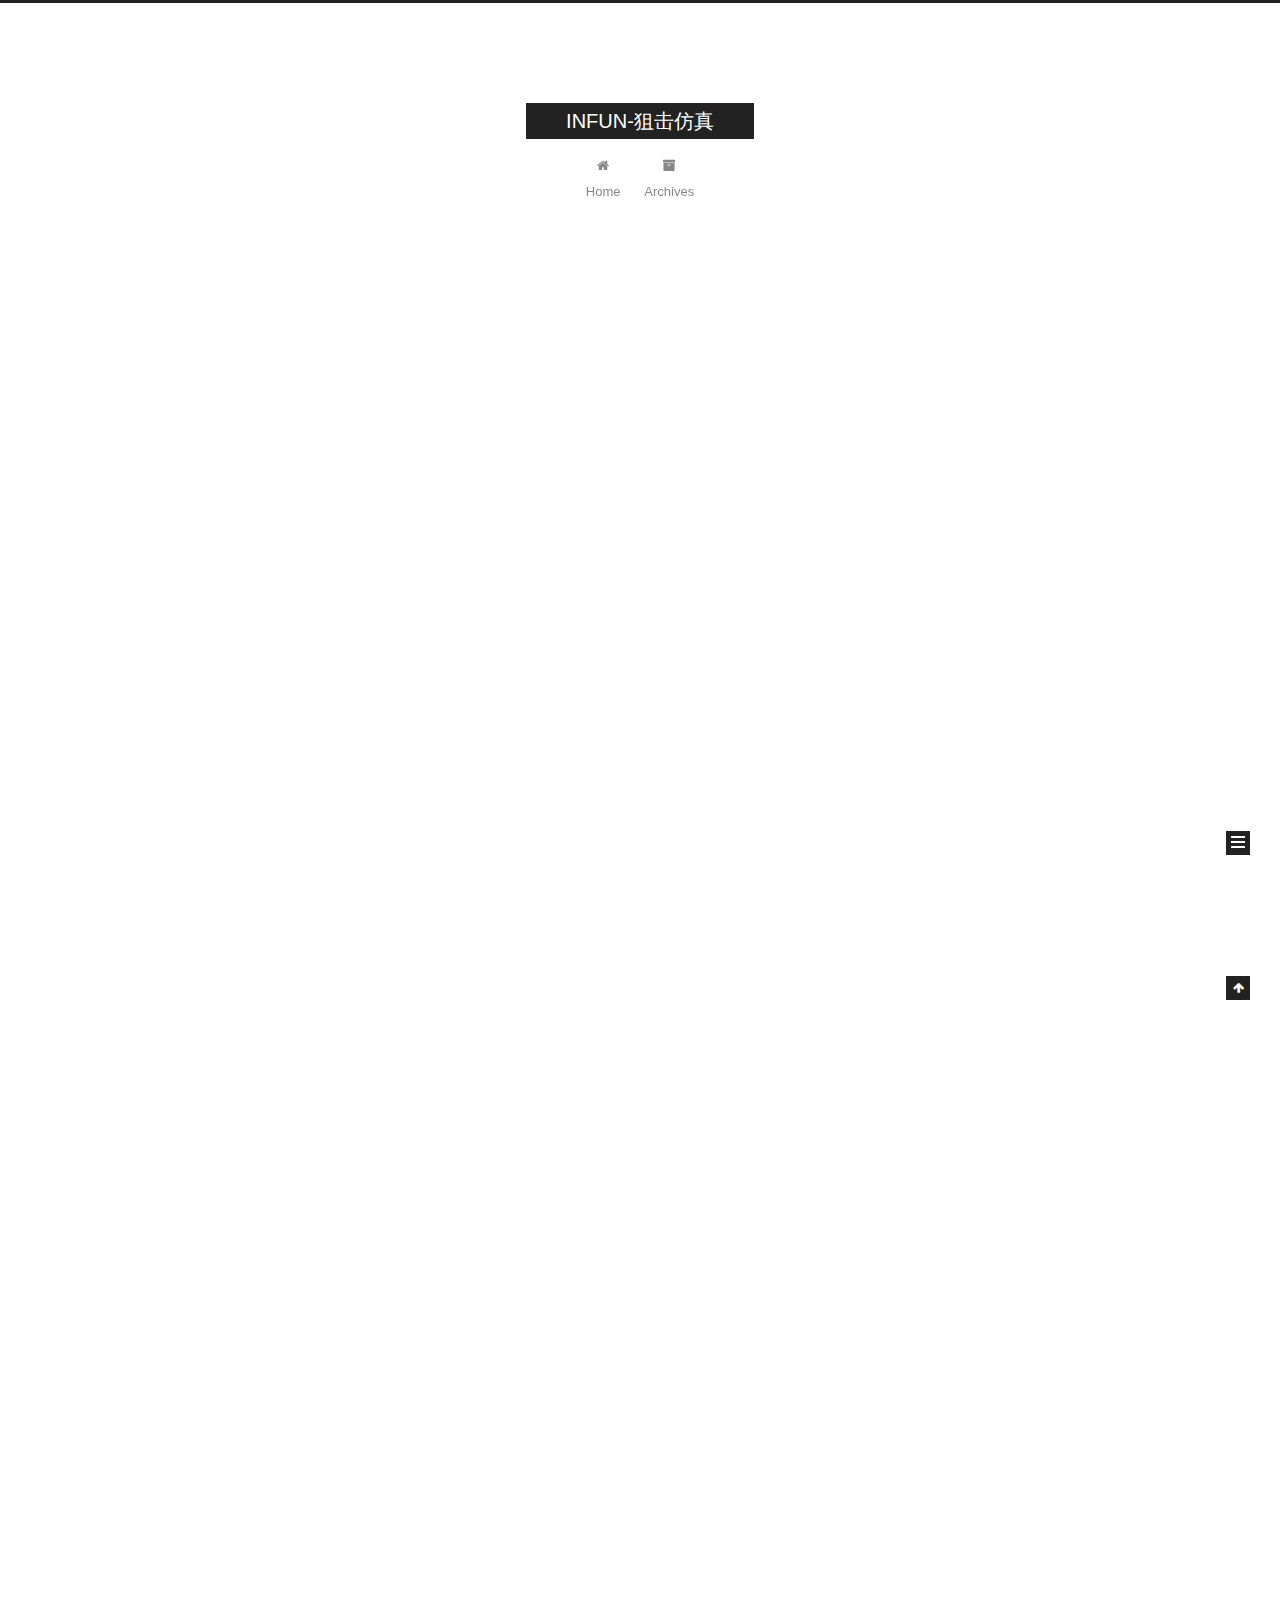
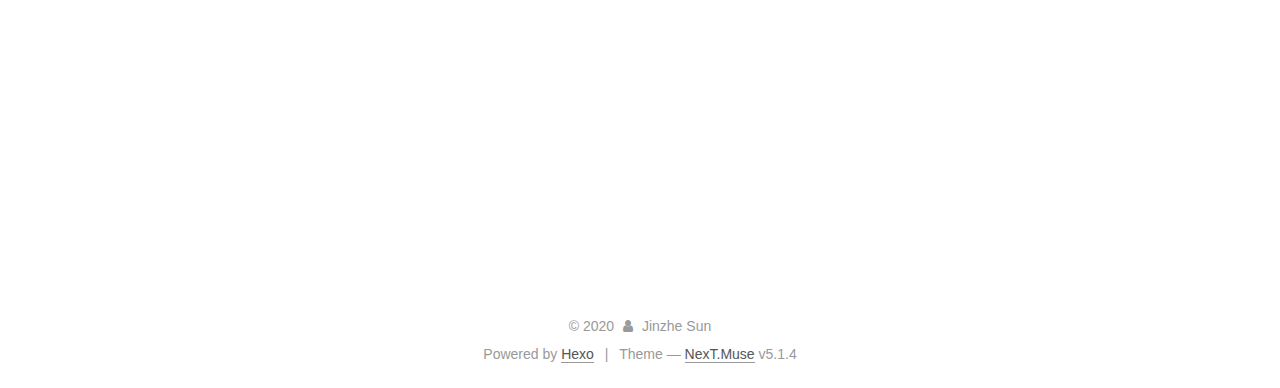
<file: index.html>
<!DOCTYPE html>



  


<html class="theme-next muse use-motion" lang="en">
<head>
  <meta charset="UTF-8"/>
<meta http-equiv="X-UA-Compatible" content="IE=edge" />
<meta name="viewport" content="width=device-width, initial-scale=1, maximum-scale=1"/>
<meta name="theme-color" content="#222">









<meta http-equiv="Cache-Control" content="no-transform" />
<meta http-equiv="Cache-Control" content="no-siteapp" />
















  
  
  <link href="/lib/fancybox/source/jquery.fancybox.css?v=2.1.5" rel="stylesheet" type="text/css" />







<link href="/lib/font-awesome/css/font-awesome.min.css?v=4.6.2" rel="stylesheet" type="text/css" />

<link href="/css/main.css?v=5.1.4" rel="stylesheet" type="text/css" />


  <link rel="apple-touch-icon" sizes="180x180" href="/images/apple-touch-icon-next.png?v=5.1.4">


  <link rel="icon" type="image/png" sizes="32x32" href="/images/favicon-32x32-next.png?v=5.1.4">


  <link rel="icon" type="image/png" sizes="16x16" href="/images/favicon-16x16-next.png?v=5.1.4">


  <link rel="mask-icon" href="/images/logo.svg?v=5.1.4" color="#222">





  <meta name="keywords" content="Hexo, NexT" />










<meta property="og:type" content="website">
<meta property="og:title" content="INFUN-狙击仿真">
<meta property="og:url" content="http://www.infun.tech/index.html">
<meta property="og:site_name" content="INFUN-狙击仿真">
<meta property="og:locale" content="en_US">
<meta property="article:author" content="Jinzhe Sun">
<meta name="twitter:card" content="summary">



<script type="text/javascript" id="hexo.configurations">
  var NexT = window.NexT || {};
  var CONFIG = {
    root: '/',
    scheme: 'Muse',
    version: '5.1.4',
    sidebar: {"position":"left","display":"post","offset":12,"b2t":false,"scrollpercent":false,"onmobile":false},
    fancybox: true,
    tabs: true,
    motion: {"enable":true,"async":false,"transition":{"post_block":"fadeIn","post_header":"slideDownIn","post_body":"slideDownIn","coll_header":"slideLeftIn","sidebar":"slideUpIn"}},
    duoshuo: {
      userId: '0',
      author: 'Author'
    },
    algolia: {
      applicationID: '',
      apiKey: '',
      indexName: '',
      hits: {"per_page":10},
      labels: {"input_placeholder":"Search for Posts","hits_empty":"We didn't find any results for the search: ${query}","hits_stats":"${hits} results found in ${time} ms"}
    }
  };
</script>



  <link rel="canonical" href="http://www.infun.tech/"/>





  <title>INFUN-狙击仿真</title>
  





  <script type="text/javascript">
    var _hmt = _hmt || [];
    (function() {
      var hm = document.createElement("script");
      hm.src = "https://hm.baidu.com/hm.js?907630a84543c40fac3a676e00534dd4";
      var s = document.getElementsByTagName("script")[0];
      s.parentNode.insertBefore(hm, s);
    })();
  </script>




<meta name="generator" content="Hexo 4.2.0"></head>

<body itemscope itemtype="http://schema.org/WebPage" lang="en">

  
  
    
  

  <div class="container sidebar-position-left 
  page-home">
    <div class="headband"></div>

    <header id="header" class="header" itemscope itemtype="http://schema.org/WPHeader">
      <div class="header-inner"><div class="site-brand-wrapper">
  <div class="site-meta ">
    

    <div class="custom-logo-site-title">
      <a href="/"  class="brand" rel="start">
        <span class="logo-line-before"><i></i></span>
        <span class="site-title">INFUN-狙击仿真</span>
        <span class="logo-line-after"><i></i></span>
      </a>
    </div>
      
        <p class="site-subtitle"></p>
      
  </div>

  <div class="site-nav-toggle">
    <button>
      <span class="btn-bar"></span>
      <span class="btn-bar"></span>
      <span class="btn-bar"></span>
    </button>
  </div>
</div>

<nav class="site-nav">
  

  
    <ul id="menu" class="menu">
      
        
        <li class="menu-item menu-item-home">
          <a href="/%20" rel="section">
            
              <i class="menu-item-icon fa fa-fw fa-home"></i> <br />
            
            Home
          </a>
        </li>
      
        
        <li class="menu-item menu-item-archives">
          <a href="/archives/%20" rel="section">
            
              <i class="menu-item-icon fa fa-fw fa-archive"></i> <br />
            
            Archives
          </a>
        </li>
      

      
    </ul>
  

  
</nav>



 </div>
    </header>

    <main id="main" class="main">
      <div class="main-inner">
        <div class="content-wrap">
          <div id="content" class="content">
            
  <section id="posts" class="posts-expand">
    
      

  

  
  
  

  <article class="post post-type-normal" itemscope itemtype="http://schema.org/Article">
  
  
  
  <div class="post-block">
    <link itemprop="mainEntityOfPage" href="http://www.infun.tech/2020/03/27/%E7%8B%99%E5%87%BB%E4%BB%BF%E7%9C%9F/">

    <span hidden itemprop="author" itemscope itemtype="http://schema.org/Person">
      <meta itemprop="name" content="Jinzhe Sun">
      <meta itemprop="description" content="">
      <meta itemprop="image" content="/images/avatar.gif">
    </span>

    <span hidden itemprop="publisher" itemscope itemtype="http://schema.org/Organization">
      <meta itemprop="name" content="INFUN-狙击仿真">
    </span>

    
      <header class="post-header">

        
        
          <h1 class="post-title" itemprop="name headline">
                
                <a class="post-title-link" href="/2020/03/27/%E7%8B%99%E5%87%BB%E4%BB%BF%E7%9C%9F/" itemprop="url">狙击仿真</a></h1>
        

        <div class="post-meta">
          <span class="post-time">
            
              <span class="post-meta-item-icon">
                <i class="fa fa-calendar-o"></i>
              </span>
              
                <span class="post-meta-item-text">Posted on</span>
              
              <time title="Post created" itemprop="dateCreated datePublished" datetime="2020-03-27T21:25:26+08:00">
                2020-03-27
              </time>
            

            

            
          </span>

          

          
            
          

          
          

          

          

          

        </div>
      </header>
    

    
    
    
    <div class="post-body" itemprop="articleBody">

      
      

      
        
          
            <p><strong>精确的狙击弹道模拟游戏。通过教学模式, 训练模式, 比赛模式, 您将:</strong></p>
<p>1.了解真实的弹道数据和相关术语</p>
<p>2.熟练的查询射表和计算修正数据</p>
<p>3.使用密位分划完成快速测距和弹道修正</p>
<p>4.不同风速和风向情况下的风偏计算方式</p>
<p>5.风偏数据到MOA和密位的转换</p>
<p>瞄准就能打中吗? 大多数游戏中的狙击确实是这样的,但真实情况如何呢? </p>
<p>对光学瞄准镜进行特定距离的归零后,在该距离上瞄准目标后无需高低修正即可准确命中目标,弹道抛物线与瞄准线的交点到射击点的距离即为归零距离。</p>
<p>射表描述了在一定距离和风速的条件下子弹的下坠量和偏移量,射击前需根据射表对弹道进行高低修正和水平修正。</p>
<p>MOA是角度单位, 大小为1/60度, 也是调节旋钮的刻度单位。 半径为100码的圆, 1MOA圆心角投影到圆周上恰好为1英寸, 如果距离为200码, 则投影长度为200/100=2英寸, 以此类推。</p>
<p>以射击方向为基准,可将风分为横风、纵风和斜风。纵风在有效射程内影响不大, 一般不考虑。 我们主要修正横风和斜风的横向分量造成的偏移。</p>
<p>在风偏修正之前,我们要观察风速计显示的风速大小和风向。风向角度是以正北为0度,顺时针方向旋转过的度数。</p>
<p><img src="images/6.5.png" alt="6.5"></p>
<p>iOS  <a href="https://apps.apple.com/cn/app/%E7%8B%99%E5%87%BB%E4%BB%BF%E7%9C%9F/id1492540373" target="_blank" rel="noopener">免费下载</a> </p>
<p><img src="images/ios-sniper.png" alt="ios-sniper"></p>

          
        
      
    </div>
    
    
    

    

    

    

    <footer class="post-footer">
      

      

      

      
      
        <div class="post-eof"></div>
      
    </footer>
  </div>
  
  
  
  </article>


    
  </section>

  


          </div>
          


          

        </div>
        
          
  
  <div class="sidebar-toggle">
    <div class="sidebar-toggle-line-wrap">
      <span class="sidebar-toggle-line sidebar-toggle-line-first"></span>
      <span class="sidebar-toggle-line sidebar-toggle-line-middle"></span>
      <span class="sidebar-toggle-line sidebar-toggle-line-last"></span>
    </div>
  </div>

  <aside id="sidebar" class="sidebar">
    
    <div class="sidebar-inner">

      

      

      <section class="site-overview-wrap sidebar-panel sidebar-panel-active">
        <div class="site-overview">
          <div class="site-author motion-element" itemprop="author" itemscope itemtype="http://schema.org/Person">
            
              <p class="site-author-name" itemprop="name">Jinzhe Sun</p>
              <p class="site-description motion-element" itemprop="description"></p>
          </div>

          <nav class="site-state motion-element">

            
              <div class="site-state-item site-state-posts">
              
                <a href="/archives/%20%7C%7C%20archive">
              
                  <span class="site-state-item-count">1</span>
                  <span class="site-state-item-name">posts</span>
                </a>
              </div>
            

            

            

          </nav>

          

          

          
          

          
          

          

        </div>
      </section>

      

      

    </div>
  </aside>


        
      </div>
    </main>

    <footer id="footer" class="footer">
      <div class="footer-inner">
        <div class="copyright">&copy; <span itemprop="copyrightYear">2020</span>
  <span class="with-love">
    <i class="fa fa-user"></i>
  </span>
  <span class="author" itemprop="copyrightHolder">Jinzhe Sun</span>

  
</div>


  <div class="powered-by">Powered by <a class="theme-link" target="_blank" href="https://hexo.io">Hexo</a></div>



  <span class="post-meta-divider">|</span>



  <div class="theme-info">Theme &mdash; <a class="theme-link" target="_blank" href="https://github.com/iissnan/hexo-theme-next">NexT.Muse</a> v5.1.4</div>




        







  <div>
      <script type="text/javascript">document.write(unescape("%3Cspan id='cnzz_stat_icon_1278738975'%3E%3C/span%3E%3Cscript src='https://s4.cnzz.com/z_stat.php%3Fid%3D1278738975%26show%3Dpic' type='text/javascript'%3E%3C/script%3E"));</script>
  </div>




        
      </div>
    </footer>

    
      <div class="back-to-top">
        <i class="fa fa-arrow-up"></i>
        
      </div>
    

    

  </div>

  

<script type="text/javascript">
  if (Object.prototype.toString.call(window.Promise) !== '[object Function]') {
    window.Promise = null;
  }
</script>









  












  
  
    <script type="text/javascript" src="/lib/jquery/index.js?v=2.1.3"></script>
  

  
  
    <script type="text/javascript" src="/lib/fastclick/lib/fastclick.min.js?v=1.0.6"></script>
  

  
  
    <script type="text/javascript" src="/lib/jquery_lazyload/jquery.lazyload.js?v=1.9.7"></script>
  

  
  
    <script type="text/javascript" src="/lib/velocity/velocity.min.js?v=1.2.1"></script>
  

  
  
    <script type="text/javascript" src="/lib/velocity/velocity.ui.min.js?v=1.2.1"></script>
  

  
  
    <script type="text/javascript" src="/lib/fancybox/source/jquery.fancybox.pack.js?v=2.1.5"></script>
  


  


  <script type="text/javascript" src="/js/src/utils.js?v=5.1.4"></script>

  <script type="text/javascript" src="/js/src/motion.js?v=5.1.4"></script>



  
  

  

  


  <script type="text/javascript" src="/js/src/bootstrap.js?v=5.1.4"></script>



  


  




	





  





  












  





  

  

  

  
  

  

  

  

</body>
</html>
</file>
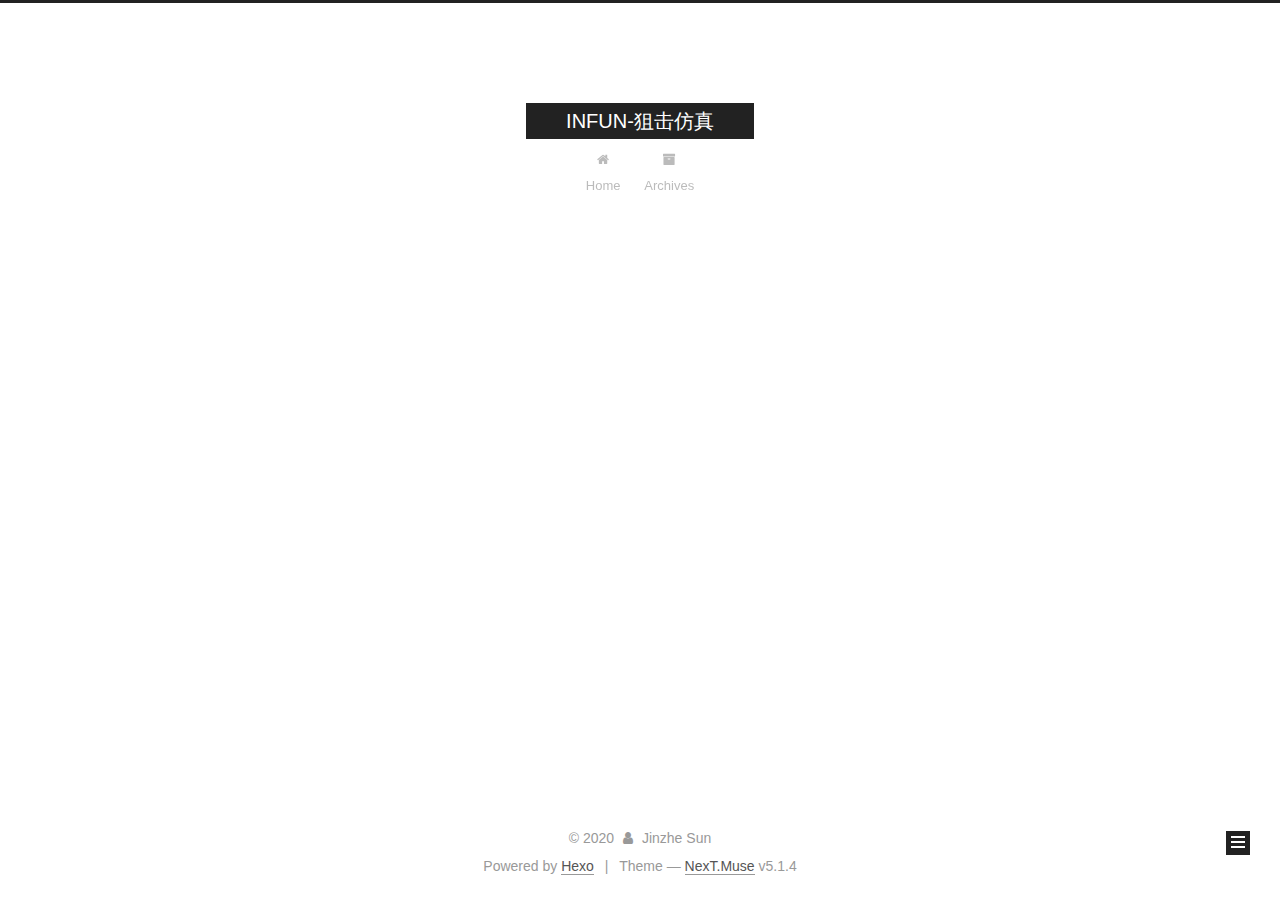
<file: archives/index.html>
<!DOCTYPE html>



  


<html class="theme-next muse use-motion" lang="en">
<head>
  <meta charset="UTF-8"/>
<meta http-equiv="X-UA-Compatible" content="IE=edge" />
<meta name="viewport" content="width=device-width, initial-scale=1, maximum-scale=1"/>
<meta name="theme-color" content="#222">









<meta http-equiv="Cache-Control" content="no-transform" />
<meta http-equiv="Cache-Control" content="no-siteapp" />
















  
  
  <link href="/lib/fancybox/source/jquery.fancybox.css?v=2.1.5" rel="stylesheet" type="text/css" />







<link href="/lib/font-awesome/css/font-awesome.min.css?v=4.6.2" rel="stylesheet" type="text/css" />

<link href="/css/main.css?v=5.1.4" rel="stylesheet" type="text/css" />


  <link rel="apple-touch-icon" sizes="180x180" href="/images/apple-touch-icon-next.png?v=5.1.4">


  <link rel="icon" type="image/png" sizes="32x32" href="/images/favicon-32x32-next.png?v=5.1.4">


  <link rel="icon" type="image/png" sizes="16x16" href="/images/favicon-16x16-next.png?v=5.1.4">


  <link rel="mask-icon" href="/images/logo.svg?v=5.1.4" color="#222">





  <meta name="keywords" content="Hexo, NexT" />










<meta property="og:type" content="website">
<meta property="og:title" content="INFUN-狙击仿真">
<meta property="og:url" content="http://www.infun.tech/archives/index.html">
<meta property="og:site_name" content="INFUN-狙击仿真">
<meta property="og:locale" content="en_US">
<meta property="article:author" content="Jinzhe Sun">
<meta name="twitter:card" content="summary">



<script type="text/javascript" id="hexo.configurations">
  var NexT = window.NexT || {};
  var CONFIG = {
    root: '/',
    scheme: 'Muse',
    version: '5.1.4',
    sidebar: {"position":"left","display":"post","offset":12,"b2t":false,"scrollpercent":false,"onmobile":false},
    fancybox: true,
    tabs: true,
    motion: {"enable":true,"async":false,"transition":{"post_block":"fadeIn","post_header":"slideDownIn","post_body":"slideDownIn","coll_header":"slideLeftIn","sidebar":"slideUpIn"}},
    duoshuo: {
      userId: '0',
      author: 'Author'
    },
    algolia: {
      applicationID: '',
      apiKey: '',
      indexName: '',
      hits: {"per_page":10},
      labels: {"input_placeholder":"Search for Posts","hits_empty":"We didn't find any results for the search: ${query}","hits_stats":"${hits} results found in ${time} ms"}
    }
  };
</script>



  <link rel="canonical" href="http://www.infun.tech/archives/"/>





  <title>Archive | INFUN-狙击仿真</title>
  





  <script type="text/javascript">
    var _hmt = _hmt || [];
    (function() {
      var hm = document.createElement("script");
      hm.src = "https://hm.baidu.com/hm.js?907630a84543c40fac3a676e00534dd4";
      var s = document.getElementsByTagName("script")[0];
      s.parentNode.insertBefore(hm, s);
    })();
  </script>




<meta name="generator" content="Hexo 4.2.0"></head>

<body itemscope itemtype="http://schema.org/WebPage" lang="en">

  
  
    
  

  <div class="container sidebar-position-left page-archive">
    <div class="headband"></div>

    <header id="header" class="header" itemscope itemtype="http://schema.org/WPHeader">
      <div class="header-inner"><div class="site-brand-wrapper">
  <div class="site-meta ">
    

    <div class="custom-logo-site-title">
      <a href="/"  class="brand" rel="start">
        <span class="logo-line-before"><i></i></span>
        <span class="site-title">INFUN-狙击仿真</span>
        <span class="logo-line-after"><i></i></span>
      </a>
    </div>
      
        <p class="site-subtitle"></p>
      
  </div>

  <div class="site-nav-toggle">
    <button>
      <span class="btn-bar"></span>
      <span class="btn-bar"></span>
      <span class="btn-bar"></span>
    </button>
  </div>
</div>

<nav class="site-nav">
  

  
    <ul id="menu" class="menu">
      
        
        <li class="menu-item menu-item-home">
          <a href="/%20" rel="section">
            
              <i class="menu-item-icon fa fa-fw fa-home"></i> <br />
            
            Home
          </a>
        </li>
      
        
        <li class="menu-item menu-item-archives">
          <a href="/archives/%20" rel="section">
            
              <i class="menu-item-icon fa fa-fw fa-archive"></i> <br />
            
            Archives
          </a>
        </li>
      

      
    </ul>
  

  
</nav>



 </div>
    </header>

    <main id="main" class="main">
      <div class="main-inner">
        <div class="content-wrap">
          <div id="content" class="content">
            

  
  
  
  <div class="post-block archive">
    <div id="posts" class="posts-collapse">
      <span class="archive-move-on"></span>

      <span class="archive-page-counter">
        
        
        
          
        
        Um..! 1 post. Keep on posting.
      </span>

      

        
        
        

        
          
          <div class="collection-title">
            <h1 class="archive-year" id="archive-year-2020">2020</h1>
          </div>
        
        

        

  <article class="post post-type-normal" itemscope itemtype="http://schema.org/Article">
    <header class="post-header">

      <h2 class="post-title">
        
            <a class="post-title-link" href="/2020/03/27/%E7%8B%99%E5%87%BB%E4%BB%BF%E7%9C%9F/" itemprop="url">
              
                <span itemprop="name">狙击仿真</span>
              
            </a>
        
      </h2>

      <div class="post-meta">
        <time class="post-time" itemprop="dateCreated"
              datetime="2020-03-27T21:25:26+08:00"
              content="2020-03-27" >
          03-27
        </time>
      </div>

    </header>
  </article>



      

    </div>
  </div>
  
  
  

  



          </div>
          


          

        </div>
        
          
  
  <div class="sidebar-toggle">
    <div class="sidebar-toggle-line-wrap">
      <span class="sidebar-toggle-line sidebar-toggle-line-first"></span>
      <span class="sidebar-toggle-line sidebar-toggle-line-middle"></span>
      <span class="sidebar-toggle-line sidebar-toggle-line-last"></span>
    </div>
  </div>

  <aside id="sidebar" class="sidebar">
    
    <div class="sidebar-inner">

      

      

      <section class="site-overview-wrap sidebar-panel sidebar-panel-active">
        <div class="site-overview">
          <div class="site-author motion-element" itemprop="author" itemscope itemtype="http://schema.org/Person">
            
              <p class="site-author-name" itemprop="name">Jinzhe Sun</p>
              <p class="site-description motion-element" itemprop="description"></p>
          </div>

          <nav class="site-state motion-element">

            
              <div class="site-state-item site-state-posts">
              
                <a href="/archives/%20%7C%7C%20archive">
              
                  <span class="site-state-item-count">1</span>
                  <span class="site-state-item-name">posts</span>
                </a>
              </div>
            

            

            

          </nav>

          

          

          
          

          
          

          

        </div>
      </section>

      

      

    </div>
  </aside>


        
      </div>
    </main>

    <footer id="footer" class="footer">
      <div class="footer-inner">
        <div class="copyright">&copy; <span itemprop="copyrightYear">2020</span>
  <span class="with-love">
    <i class="fa fa-user"></i>
  </span>
  <span class="author" itemprop="copyrightHolder">Jinzhe Sun</span>

  
</div>


  <div class="powered-by">Powered by <a class="theme-link" target="_blank" href="https://hexo.io">Hexo</a></div>



  <span class="post-meta-divider">|</span>



  <div class="theme-info">Theme &mdash; <a class="theme-link" target="_blank" href="https://github.com/iissnan/hexo-theme-next">NexT.Muse</a> v5.1.4</div>




        







  <div>
      <script type="text/javascript">document.write(unescape("%3Cspan id='cnzz_stat_icon_1278738975'%3E%3C/span%3E%3Cscript src='https://s4.cnzz.com/z_stat.php%3Fid%3D1278738975%26show%3Dpic' type='text/javascript'%3E%3C/script%3E"));</script>
  </div>




        
      </div>
    </footer>

    
      <div class="back-to-top">
        <i class="fa fa-arrow-up"></i>
        
      </div>
    

    

  </div>

  

<script type="text/javascript">
  if (Object.prototype.toString.call(window.Promise) !== '[object Function]') {
    window.Promise = null;
  }
</script>









  












  
  
    <script type="text/javascript" src="/lib/jquery/index.js?v=2.1.3"></script>
  

  
  
    <script type="text/javascript" src="/lib/fastclick/lib/fastclick.min.js?v=1.0.6"></script>
  

  
  
    <script type="text/javascript" src="/lib/jquery_lazyload/jquery.lazyload.js?v=1.9.7"></script>
  

  
  
    <script type="text/javascript" src="/lib/velocity/velocity.min.js?v=1.2.1"></script>
  

  
  
    <script type="text/javascript" src="/lib/velocity/velocity.ui.min.js?v=1.2.1"></script>
  

  
  
    <script type="text/javascript" src="/lib/fancybox/source/jquery.fancybox.pack.js?v=2.1.5"></script>
  


  


  <script type="text/javascript" src="/js/src/utils.js?v=5.1.4"></script>

  <script type="text/javascript" src="/js/src/motion.js?v=5.1.4"></script>



  
  

  

  


  <script type="text/javascript" src="/js/src/bootstrap.js?v=5.1.4"></script>



  


  




	





  





  












  





  

  

  

  
  

  

  

  

</body>
</html>
</file>
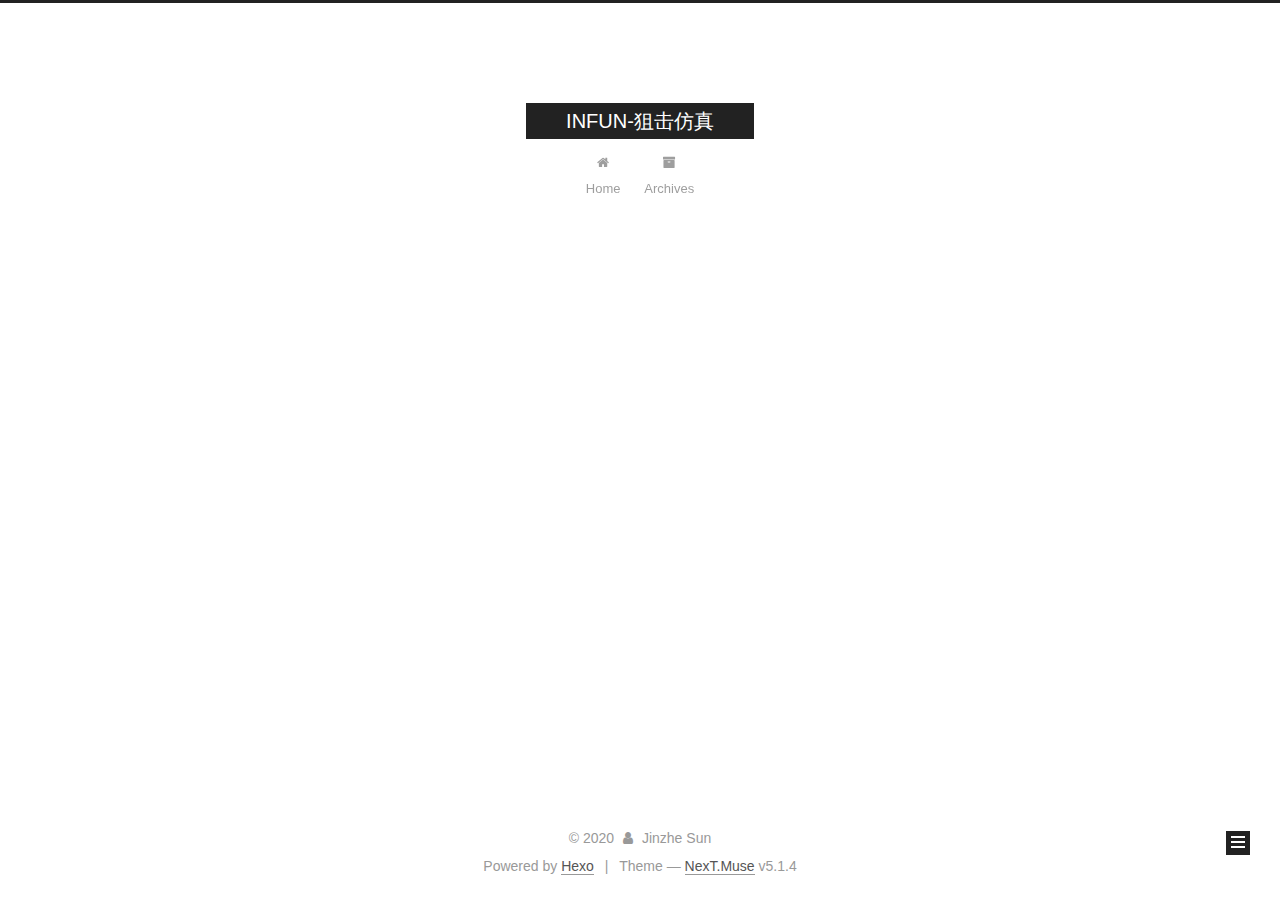
<file: archives/2020/index.html>
<!DOCTYPE html>



  


<html class="theme-next muse use-motion" lang="en">
<head>
  <meta charset="UTF-8"/>
<meta http-equiv="X-UA-Compatible" content="IE=edge" />
<meta name="viewport" content="width=device-width, initial-scale=1, maximum-scale=1"/>
<meta name="theme-color" content="#222">









<meta http-equiv="Cache-Control" content="no-transform" />
<meta http-equiv="Cache-Control" content="no-siteapp" />
















  
  
  <link href="/lib/fancybox/source/jquery.fancybox.css?v=2.1.5" rel="stylesheet" type="text/css" />







<link href="/lib/font-awesome/css/font-awesome.min.css?v=4.6.2" rel="stylesheet" type="text/css" />

<link href="/css/main.css?v=5.1.4" rel="stylesheet" type="text/css" />


  <link rel="apple-touch-icon" sizes="180x180" href="/images/apple-touch-icon-next.png?v=5.1.4">


  <link rel="icon" type="image/png" sizes="32x32" href="/images/favicon-32x32-next.png?v=5.1.4">


  <link rel="icon" type="image/png" sizes="16x16" href="/images/favicon-16x16-next.png?v=5.1.4">


  <link rel="mask-icon" href="/images/logo.svg?v=5.1.4" color="#222">





  <meta name="keywords" content="Hexo, NexT" />










<meta property="og:type" content="website">
<meta property="og:title" content="INFUN-狙击仿真">
<meta property="og:url" content="http://www.infun.tech/archives/2020/index.html">
<meta property="og:site_name" content="INFUN-狙击仿真">
<meta property="og:locale" content="en_US">
<meta property="article:author" content="Jinzhe Sun">
<meta name="twitter:card" content="summary">



<script type="text/javascript" id="hexo.configurations">
  var NexT = window.NexT || {};
  var CONFIG = {
    root: '/',
    scheme: 'Muse',
    version: '5.1.4',
    sidebar: {"position":"left","display":"post","offset":12,"b2t":false,"scrollpercent":false,"onmobile":false},
    fancybox: true,
    tabs: true,
    motion: {"enable":true,"async":false,"transition":{"post_block":"fadeIn","post_header":"slideDownIn","post_body":"slideDownIn","coll_header":"slideLeftIn","sidebar":"slideUpIn"}},
    duoshuo: {
      userId: '0',
      author: 'Author'
    },
    algolia: {
      applicationID: '',
      apiKey: '',
      indexName: '',
      hits: {"per_page":10},
      labels: {"input_placeholder":"Search for Posts","hits_empty":"We didn't find any results for the search: ${query}","hits_stats":"${hits} results found in ${time} ms"}
    }
  };
</script>



  <link rel="canonical" href="http://www.infun.tech/archives/2020/"/>





  <title>Archive | INFUN-狙击仿真</title>
  





  <script type="text/javascript">
    var _hmt = _hmt || [];
    (function() {
      var hm = document.createElement("script");
      hm.src = "https://hm.baidu.com/hm.js?907630a84543c40fac3a676e00534dd4";
      var s = document.getElementsByTagName("script")[0];
      s.parentNode.insertBefore(hm, s);
    })();
  </script>




<meta name="generator" content="Hexo 4.2.0"></head>

<body itemscope itemtype="http://schema.org/WebPage" lang="en">

  
  
    
  

  <div class="container sidebar-position-left page-archive">
    <div class="headband"></div>

    <header id="header" class="header" itemscope itemtype="http://schema.org/WPHeader">
      <div class="header-inner"><div class="site-brand-wrapper">
  <div class="site-meta ">
    

    <div class="custom-logo-site-title">
      <a href="/"  class="brand" rel="start">
        <span class="logo-line-before"><i></i></span>
        <span class="site-title">INFUN-狙击仿真</span>
        <span class="logo-line-after"><i></i></span>
      </a>
    </div>
      
        <p class="site-subtitle"></p>
      
  </div>

  <div class="site-nav-toggle">
    <button>
      <span class="btn-bar"></span>
      <span class="btn-bar"></span>
      <span class="btn-bar"></span>
    </button>
  </div>
</div>

<nav class="site-nav">
  

  
    <ul id="menu" class="menu">
      
        
        <li class="menu-item menu-item-home">
          <a href="/%20" rel="section">
            
              <i class="menu-item-icon fa fa-fw fa-home"></i> <br />
            
            Home
          </a>
        </li>
      
        
        <li class="menu-item menu-item-archives">
          <a href="/archives/%20" rel="section">
            
              <i class="menu-item-icon fa fa-fw fa-archive"></i> <br />
            
            Archives
          </a>
        </li>
      

      
    </ul>
  

  
</nav>



 </div>
    </header>

    <main id="main" class="main">
      <div class="main-inner">
        <div class="content-wrap">
          <div id="content" class="content">
            

  
  
  
  <div class="post-block archive">
    <div id="posts" class="posts-collapse">
      <span class="archive-move-on"></span>

      <span class="archive-page-counter">
        
        
        
          
        
        Um..! 1 post. Keep on posting.
      </span>

      

        
        
        

        
          
          <div class="collection-title">
            <h1 class="archive-year" id="archive-year-2020">2020</h1>
          </div>
        
        

        

  <article class="post post-type-normal" itemscope itemtype="http://schema.org/Article">
    <header class="post-header">

      <h2 class="post-title">
        
            <a class="post-title-link" href="/2020/03/27/%E7%8B%99%E5%87%BB%E4%BB%BF%E7%9C%9F/" itemprop="url">
              
                <span itemprop="name">狙击仿真</span>
              
            </a>
        
      </h2>

      <div class="post-meta">
        <time class="post-time" itemprop="dateCreated"
              datetime="2020-03-27T21:25:26+08:00"
              content="2020-03-27" >
          03-27
        </time>
      </div>

    </header>
  </article>



      

    </div>
  </div>
  
  
  

  



          </div>
          


          

        </div>
        
          
  
  <div class="sidebar-toggle">
    <div class="sidebar-toggle-line-wrap">
      <span class="sidebar-toggle-line sidebar-toggle-line-first"></span>
      <span class="sidebar-toggle-line sidebar-toggle-line-middle"></span>
      <span class="sidebar-toggle-line sidebar-toggle-line-last"></span>
    </div>
  </div>

  <aside id="sidebar" class="sidebar">
    
    <div class="sidebar-inner">

      

      

      <section class="site-overview-wrap sidebar-panel sidebar-panel-active">
        <div class="site-overview">
          <div class="site-author motion-element" itemprop="author" itemscope itemtype="http://schema.org/Person">
            
              <p class="site-author-name" itemprop="name">Jinzhe Sun</p>
              <p class="site-description motion-element" itemprop="description"></p>
          </div>

          <nav class="site-state motion-element">

            
              <div class="site-state-item site-state-posts">
              
                <a href="/archives/%20%7C%7C%20archive">
              
                  <span class="site-state-item-count">1</span>
                  <span class="site-state-item-name">posts</span>
                </a>
              </div>
            

            

            

          </nav>

          

          

          
          

          
          

          

        </div>
      </section>

      

      

    </div>
  </aside>


        
      </div>
    </main>

    <footer id="footer" class="footer">
      <div class="footer-inner">
        <div class="copyright">&copy; <span itemprop="copyrightYear">2020</span>
  <span class="with-love">
    <i class="fa fa-user"></i>
  </span>
  <span class="author" itemprop="copyrightHolder">Jinzhe Sun</span>

  
</div>


  <div class="powered-by">Powered by <a class="theme-link" target="_blank" href="https://hexo.io">Hexo</a></div>



  <span class="post-meta-divider">|</span>



  <div class="theme-info">Theme &mdash; <a class="theme-link" target="_blank" href="https://github.com/iissnan/hexo-theme-next">NexT.Muse</a> v5.1.4</div>




        







  <div>
      <script type="text/javascript">document.write(unescape("%3Cspan id='cnzz_stat_icon_1278738975'%3E%3C/span%3E%3Cscript src='https://s4.cnzz.com/z_stat.php%3Fid%3D1278738975%26show%3Dpic' type='text/javascript'%3E%3C/script%3E"));</script>
  </div>




        
      </div>
    </footer>

    
      <div class="back-to-top">
        <i class="fa fa-arrow-up"></i>
        
      </div>
    

    

  </div>

  

<script type="text/javascript">
  if (Object.prototype.toString.call(window.Promise) !== '[object Function]') {
    window.Promise = null;
  }
</script>









  












  
  
    <script type="text/javascript" src="/lib/jquery/index.js?v=2.1.3"></script>
  

  
  
    <script type="text/javascript" src="/lib/fastclick/lib/fastclick.min.js?v=1.0.6"></script>
  

  
  
    <script type="text/javascript" src="/lib/jquery_lazyload/jquery.lazyload.js?v=1.9.7"></script>
  

  
  
    <script type="text/javascript" src="/lib/velocity/velocity.min.js?v=1.2.1"></script>
  

  
  
    <script type="text/javascript" src="/lib/velocity/velocity.ui.min.js?v=1.2.1"></script>
  

  
  
    <script type="text/javascript" src="/lib/fancybox/source/jquery.fancybox.pack.js?v=2.1.5"></script>
  


  


  <script type="text/javascript" src="/js/src/utils.js?v=5.1.4"></script>

  <script type="text/javascript" src="/js/src/motion.js?v=5.1.4"></script>



  
  

  

  


  <script type="text/javascript" src="/js/src/bootstrap.js?v=5.1.4"></script>



  


  




	





  





  












  





  

  

  

  
  

  

  

  

</body>
</html>
</file>
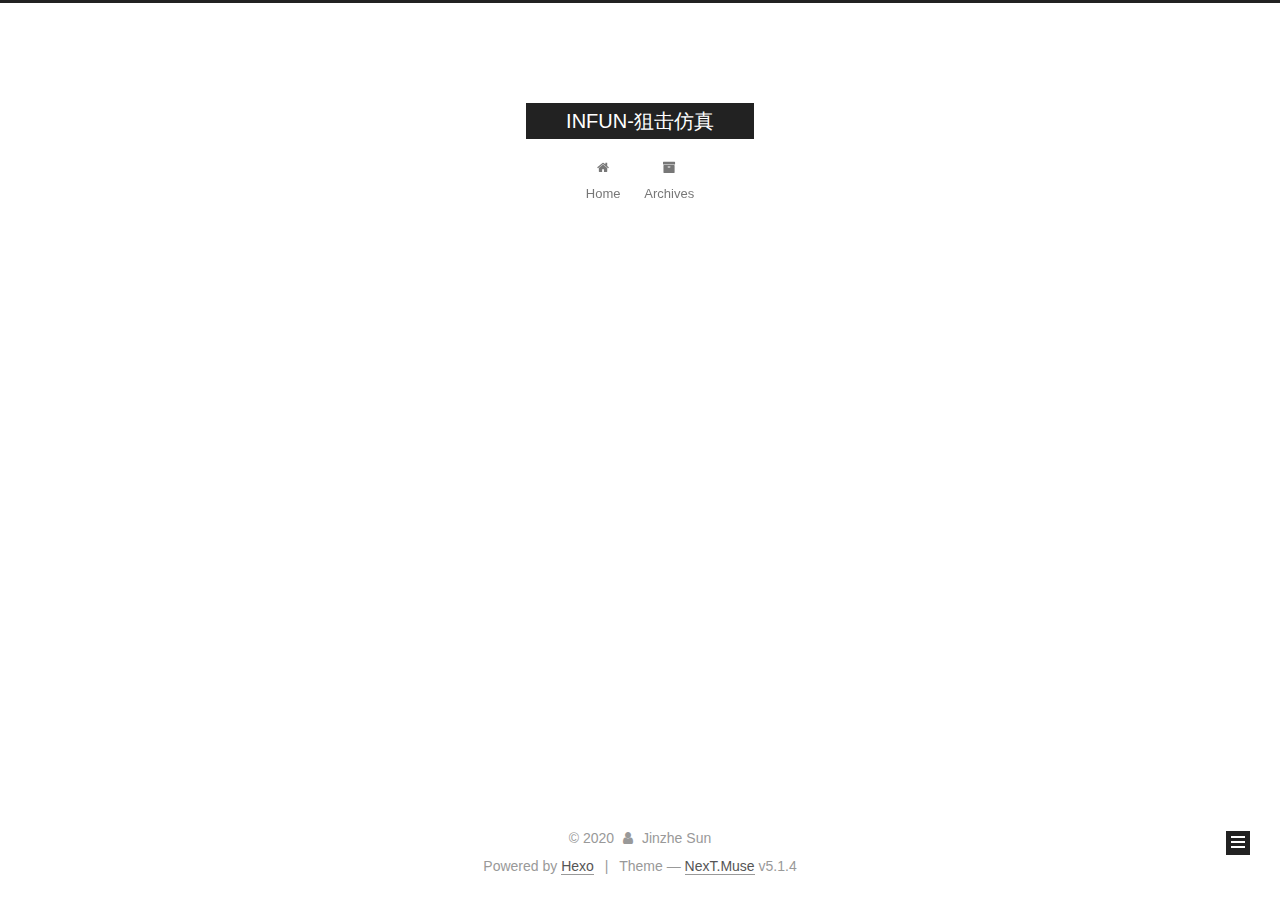
<file: archives/2020/03/index.html>
<!DOCTYPE html>



  


<html class="theme-next muse use-motion" lang="en">
<head>
  <meta charset="UTF-8"/>
<meta http-equiv="X-UA-Compatible" content="IE=edge" />
<meta name="viewport" content="width=device-width, initial-scale=1, maximum-scale=1"/>
<meta name="theme-color" content="#222">









<meta http-equiv="Cache-Control" content="no-transform" />
<meta http-equiv="Cache-Control" content="no-siteapp" />
















  
  
  <link href="/lib/fancybox/source/jquery.fancybox.css?v=2.1.5" rel="stylesheet" type="text/css" />







<link href="/lib/font-awesome/css/font-awesome.min.css?v=4.6.2" rel="stylesheet" type="text/css" />

<link href="/css/main.css?v=5.1.4" rel="stylesheet" type="text/css" />


  <link rel="apple-touch-icon" sizes="180x180" href="/images/apple-touch-icon-next.png?v=5.1.4">


  <link rel="icon" type="image/png" sizes="32x32" href="/images/favicon-32x32-next.png?v=5.1.4">


  <link rel="icon" type="image/png" sizes="16x16" href="/images/favicon-16x16-next.png?v=5.1.4">


  <link rel="mask-icon" href="/images/logo.svg?v=5.1.4" color="#222">





  <meta name="keywords" content="Hexo, NexT" />










<meta property="og:type" content="website">
<meta property="og:title" content="INFUN-狙击仿真">
<meta property="og:url" content="http://www.infun.tech/archives/2020/03/index.html">
<meta property="og:site_name" content="INFUN-狙击仿真">
<meta property="og:locale" content="en_US">
<meta property="article:author" content="Jinzhe Sun">
<meta name="twitter:card" content="summary">



<script type="text/javascript" id="hexo.configurations">
  var NexT = window.NexT || {};
  var CONFIG = {
    root: '/',
    scheme: 'Muse',
    version: '5.1.4',
    sidebar: {"position":"left","display":"post","offset":12,"b2t":false,"scrollpercent":false,"onmobile":false},
    fancybox: true,
    tabs: true,
    motion: {"enable":true,"async":false,"transition":{"post_block":"fadeIn","post_header":"slideDownIn","post_body":"slideDownIn","coll_header":"slideLeftIn","sidebar":"slideUpIn"}},
    duoshuo: {
      userId: '0',
      author: 'Author'
    },
    algolia: {
      applicationID: '',
      apiKey: '',
      indexName: '',
      hits: {"per_page":10},
      labels: {"input_placeholder":"Search for Posts","hits_empty":"We didn't find any results for the search: ${query}","hits_stats":"${hits} results found in ${time} ms"}
    }
  };
</script>



  <link rel="canonical" href="http://www.infun.tech/archives/2020/03/"/>





  <title>Archive | INFUN-狙击仿真</title>
  





  <script type="text/javascript">
    var _hmt = _hmt || [];
    (function() {
      var hm = document.createElement("script");
      hm.src = "https://hm.baidu.com/hm.js?907630a84543c40fac3a676e00534dd4";
      var s = document.getElementsByTagName("script")[0];
      s.parentNode.insertBefore(hm, s);
    })();
  </script>




<meta name="generator" content="Hexo 4.2.0"></head>

<body itemscope itemtype="http://schema.org/WebPage" lang="en">

  
  
    
  

  <div class="container sidebar-position-left page-archive">
    <div class="headband"></div>

    <header id="header" class="header" itemscope itemtype="http://schema.org/WPHeader">
      <div class="header-inner"><div class="site-brand-wrapper">
  <div class="site-meta ">
    

    <div class="custom-logo-site-title">
      <a href="/"  class="brand" rel="start">
        <span class="logo-line-before"><i></i></span>
        <span class="site-title">INFUN-狙击仿真</span>
        <span class="logo-line-after"><i></i></span>
      </a>
    </div>
      
        <p class="site-subtitle"></p>
      
  </div>

  <div class="site-nav-toggle">
    <button>
      <span class="btn-bar"></span>
      <span class="btn-bar"></span>
      <span class="btn-bar"></span>
    </button>
  </div>
</div>

<nav class="site-nav">
  

  
    <ul id="menu" class="menu">
      
        
        <li class="menu-item menu-item-home">
          <a href="/%20" rel="section">
            
              <i class="menu-item-icon fa fa-fw fa-home"></i> <br />
            
            Home
          </a>
        </li>
      
        
        <li class="menu-item menu-item-archives">
          <a href="/archives/%20" rel="section">
            
              <i class="menu-item-icon fa fa-fw fa-archive"></i> <br />
            
            Archives
          </a>
        </li>
      

      
    </ul>
  

  
</nav>



 </div>
    </header>

    <main id="main" class="main">
      <div class="main-inner">
        <div class="content-wrap">
          <div id="content" class="content">
            

  
  
  
  <div class="post-block archive">
    <div id="posts" class="posts-collapse">
      <span class="archive-move-on"></span>

      <span class="archive-page-counter">
        
        
        
          
        
        Um..! 1 post. Keep on posting.
      </span>

      

        
        
        

        
          
          <div class="collection-title">
            <h1 class="archive-year" id="archive-year-2020">2020</h1>
          </div>
        
        

        

  <article class="post post-type-normal" itemscope itemtype="http://schema.org/Article">
    <header class="post-header">

      <h2 class="post-title">
        
            <a class="post-title-link" href="/2020/03/27/%E7%8B%99%E5%87%BB%E4%BB%BF%E7%9C%9F/" itemprop="url">
              
                <span itemprop="name">狙击仿真</span>
              
            </a>
        
      </h2>

      <div class="post-meta">
        <time class="post-time" itemprop="dateCreated"
              datetime="2020-03-27T21:25:26+08:00"
              content="2020-03-27" >
          03-27
        </time>
      </div>

    </header>
  </article>



      

    </div>
  </div>
  
  
  

  



          </div>
          


          

        </div>
        
          
  
  <div class="sidebar-toggle">
    <div class="sidebar-toggle-line-wrap">
      <span class="sidebar-toggle-line sidebar-toggle-line-first"></span>
      <span class="sidebar-toggle-line sidebar-toggle-line-middle"></span>
      <span class="sidebar-toggle-line sidebar-toggle-line-last"></span>
    </div>
  </div>

  <aside id="sidebar" class="sidebar">
    
    <div class="sidebar-inner">

      

      

      <section class="site-overview-wrap sidebar-panel sidebar-panel-active">
        <div class="site-overview">
          <div class="site-author motion-element" itemprop="author" itemscope itemtype="http://schema.org/Person">
            
              <p class="site-author-name" itemprop="name">Jinzhe Sun</p>
              <p class="site-description motion-element" itemprop="description"></p>
          </div>

          <nav class="site-state motion-element">

            
              <div class="site-state-item site-state-posts">
              
                <a href="/archives/%20%7C%7C%20archive">
              
                  <span class="site-state-item-count">1</span>
                  <span class="site-state-item-name">posts</span>
                </a>
              </div>
            

            

            

          </nav>

          

          

          
          

          
          

          

        </div>
      </section>

      

      

    </div>
  </aside>


        
      </div>
    </main>

    <footer id="footer" class="footer">
      <div class="footer-inner">
        <div class="copyright">&copy; <span itemprop="copyrightYear">2020</span>
  <span class="with-love">
    <i class="fa fa-user"></i>
  </span>
  <span class="author" itemprop="copyrightHolder">Jinzhe Sun</span>

  
</div>


  <div class="powered-by">Powered by <a class="theme-link" target="_blank" href="https://hexo.io">Hexo</a></div>



  <span class="post-meta-divider">|</span>



  <div class="theme-info">Theme &mdash; <a class="theme-link" target="_blank" href="https://github.com/iissnan/hexo-theme-next">NexT.Muse</a> v5.1.4</div>




        







  <div>
      <script type="text/javascript">document.write(unescape("%3Cspan id='cnzz_stat_icon_1278738975'%3E%3C/span%3E%3Cscript src='https://s4.cnzz.com/z_stat.php%3Fid%3D1278738975%26show%3Dpic' type='text/javascript'%3E%3C/script%3E"));</script>
  </div>




        
      </div>
    </footer>

    
      <div class="back-to-top">
        <i class="fa fa-arrow-up"></i>
        
      </div>
    

    

  </div>

  

<script type="text/javascript">
  if (Object.prototype.toString.call(window.Promise) !== '[object Function]') {
    window.Promise = null;
  }
</script>









  












  
  
    <script type="text/javascript" src="/lib/jquery/index.js?v=2.1.3"></script>
  

  
  
    <script type="text/javascript" src="/lib/fastclick/lib/fastclick.min.js?v=1.0.6"></script>
  

  
  
    <script type="text/javascript" src="/lib/jquery_lazyload/jquery.lazyload.js?v=1.9.7"></script>
  

  
  
    <script type="text/javascript" src="/lib/velocity/velocity.min.js?v=1.2.1"></script>
  

  
  
    <script type="text/javascript" src="/lib/velocity/velocity.ui.min.js?v=1.2.1"></script>
  

  
  
    <script type="text/javascript" src="/lib/fancybox/source/jquery.fancybox.pack.js?v=2.1.5"></script>
  


  


  <script type="text/javascript" src="/js/src/utils.js?v=5.1.4"></script>

  <script type="text/javascript" src="/js/src/motion.js?v=5.1.4"></script>



  
  

  

  


  <script type="text/javascript" src="/js/src/bootstrap.js?v=5.1.4"></script>



  


  




	





  





  












  





  

  

  

  
  

  

  

  

</body>
</html>
</file>
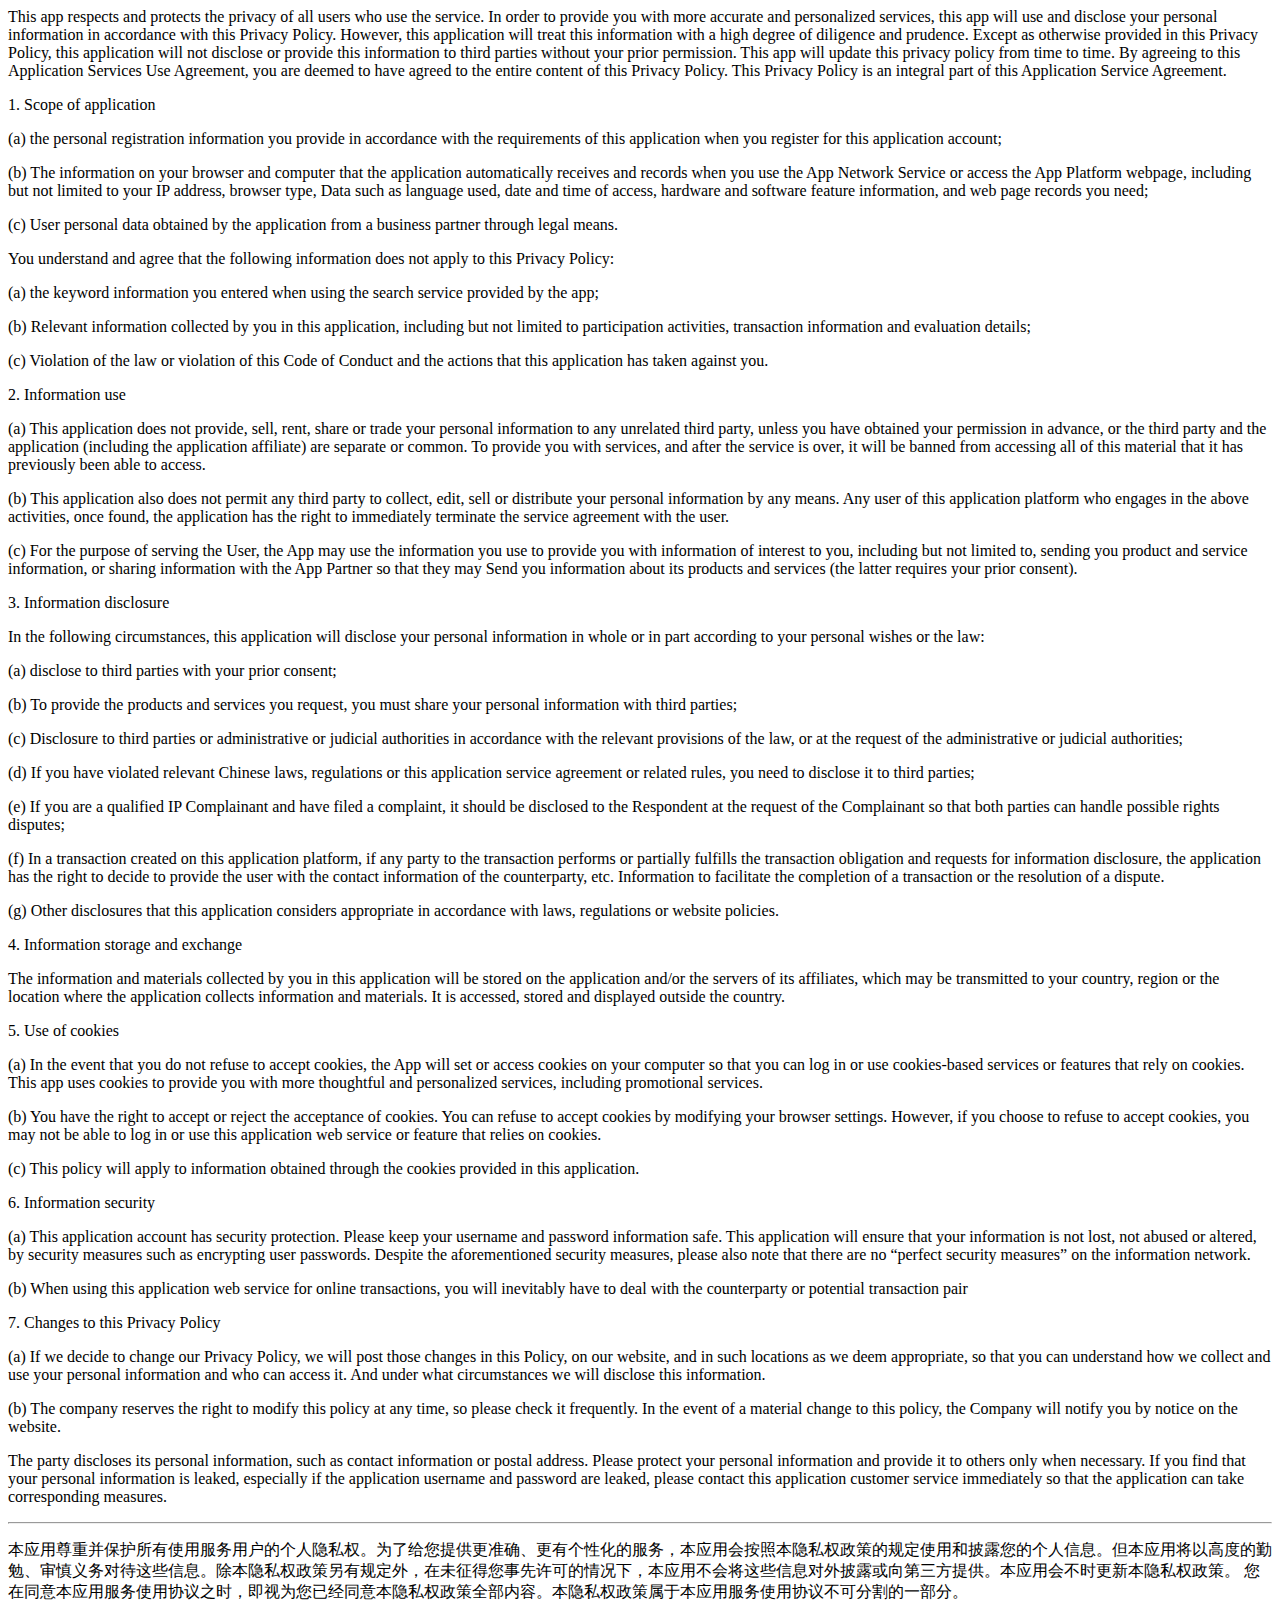
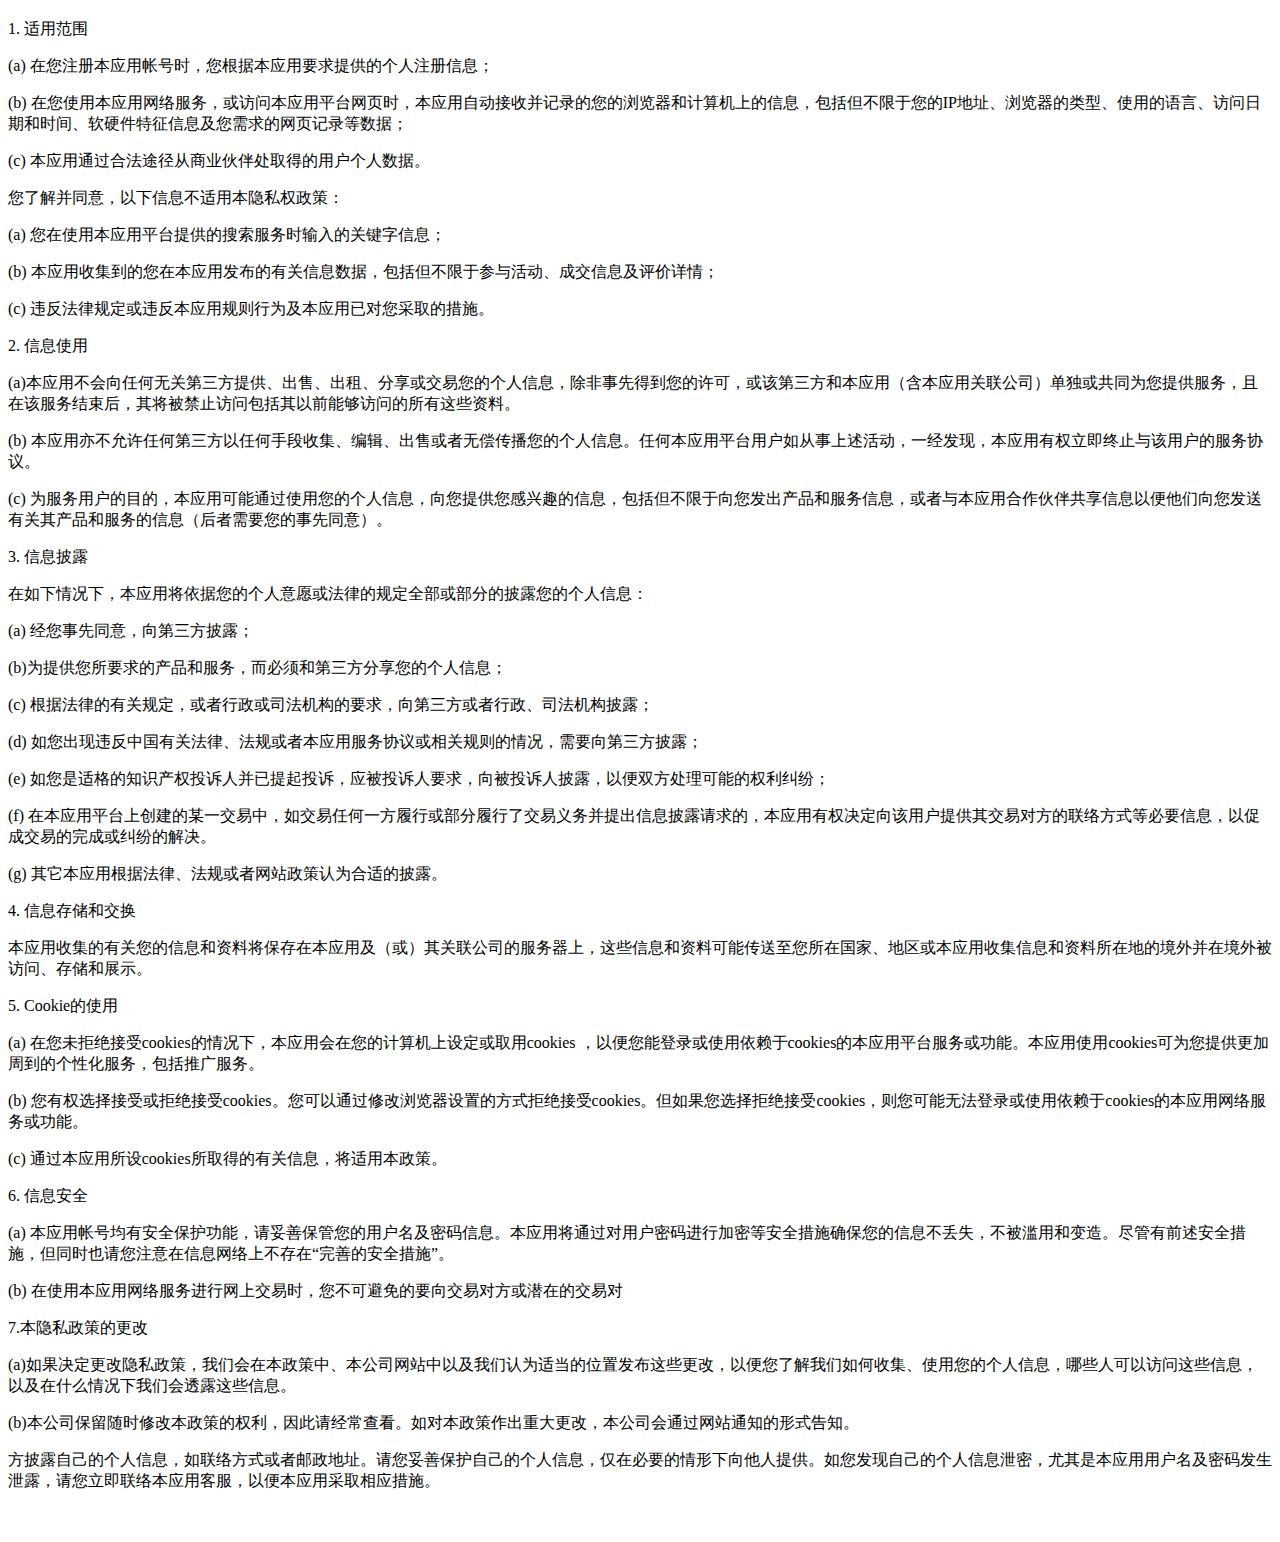
<file: privacy.html>
<html>
<head>
<meta http-equiv="Content-Type" content="text/html; charset=utf-8">
</head>
<body>

      <p>This app respects and protects the privacy of all users who use the service. In order to provide you with more accurate and personalized services, this app will use and disclose your personal information in accordance with this Privacy Policy. However, this application will treat this information with a high degree of diligence and prudence. Except as otherwise provided in this Privacy Policy, this application will not disclose or provide this information to third parties without your prior permission. This app will update this privacy policy from time to time. By agreeing to this Application Services Use Agreement, you are deemed to have agreed to the entire content of this Privacy Policy. This Privacy Policy is an integral part of this Application Service Agreement.</p>
      <p>1. Scope of application</p>
      <p>(a) the personal registration information you provide in accordance with the requirements of this application when you register for this application account;</p>
      <p>(b) The information on your browser and computer that the application automatically receives and records when you use the App Network Service or access the App Platform webpage, including but not limited to your IP address, browser type, Data such as language used, date and time of access, hardware and software feature information, and web page records you need;</p>
      <p>(c) User personal data obtained by the application from a business partner through legal means.</p>
      <p>You understand and agree that the following information does not apply to this Privacy Policy:</p>
      <p>(a) the keyword information you entered when using the search service provided by the app;</p>
      <p>(b) Relevant information collected by you in this application, including but not limited to participation activities, transaction information and evaluation details;</p>
      <p>(c) Violation of the law or violation of this Code of Conduct and the actions that this application has taken against you.</p>
      <p>2. Information use</p>
      <p>(a) This application does not provide, sell, rent, share or trade your personal information to any unrelated third party, unless you have obtained your permission in advance, or the third party and the application (including the application affiliate) are separate or common. To provide you with services, and after the service is over, it will be banned from accessing all of this material that it has previously been able to access.</p>
      <p>(b) This application also does not permit any third party to collect, edit, sell or distribute your personal information by any means. Any user of this application platform who engages in the above activities, once found, the application has the right to immediately terminate the service agreement with the user.</p>
      <p>(c) For the purpose of serving the User, the App may use the information you use to provide you with information of interest to you, including but not limited to, sending you product and service information, or sharing information with the App Partner so that they may Send you information about its products and services (the latter requires your prior consent).</p>
      <p>3. Information disclosure</p>
      <p>In the following circumstances, this application will disclose your personal information in whole or in part according to your personal wishes or the law:</p>
      <p>(a) disclose to third parties with your prior consent;</p>
      <p>(b) To provide the products and services you request, you must share your personal information with third parties;</p>
      <p>(c) Disclosure to third parties or administrative or judicial authorities in accordance with the relevant provisions of the law, or at the request of the administrative or judicial authorities;</p>
      <p>(d) If you have violated relevant Chinese laws, regulations or this application service agreement or related rules, you need to disclose it to third parties;</p>
      <p>(e) If you are a qualified IP Complainant and have filed a complaint, it should be disclosed to the Respondent at the request of the Complainant so that both parties can handle possible rights disputes;</p>
      <p>(f) In a transaction created on this application platform, if any party to the transaction performs or partially fulfills the transaction obligation and requests for information disclosure, the application has the right to decide to provide the user with the contact information of the counterparty, etc. Information to facilitate the completion of a transaction or the resolution of a dispute.</p>
      <p>(g) Other disclosures that this application considers appropriate in accordance with laws, regulations or website policies.</p>
      <p>4. Information storage and exchange</p>
      <p>The information and materials collected by you in this application will be stored on the application and/or the servers of its affiliates, which may be transmitted to your country, region or the location where the application collects information and materials. It is accessed, stored and displayed outside the country.</p>
      <p>5. Use of cookies</p>
      <p>(a) In the event that you do not refuse to accept cookies, the App will set or access cookies on your computer so that you can log in or use cookies-based services or features that rely on cookies. This app uses cookies to provide you with more thoughtful and personalized services, including promotional services.</p>
      <p>(b) You have the right to accept or reject the acceptance of cookies. You can refuse to accept cookies by modifying your browser settings. However, if you choose to refuse to accept cookies, you may not be able to log in or use this application web service or feature that relies on cookies.</p>
      <p>(c) This policy will apply to information obtained through the cookies provided in this application.</p>
      <p>6. Information security</p>
      <p>(a) This application account has security protection. Please keep your username and password information safe. This application will ensure that your information is not lost, not abused or altered, by security measures such as encrypting user passwords. Despite the aforementioned security measures, please also note that there are no “perfect security measures” on the information network.</p>
      <p>(b) When using this application web service for online transactions, you will inevitably have to deal with the counterparty or potential transaction pair</p>
      <p>7. Changes to this Privacy Policy</p>
      <p>(a) If we decide to change our Privacy Policy, we will post those changes in this Policy, on our website, and in such locations as we deem appropriate, so that you can understand how we collect and use your personal information and who can access it. And under what circumstances we will disclose this information.</p>
      <p>(b) The company reserves the right to modify this policy at any time, so please check it frequently. In the event of a material change to this policy, the Company will notify you by notice on the website.</p>
      <p>The party discloses its personal information, such as contact information or postal address. Please protect your personal information and provide it to others only when necessary. If you find that your personal information is leaked, especially if the application username and password are leaked, please contact this application customer service immediately so that the application can take corresponding measures.</p>

      <hr/>
      <p>本应用尊重并保护所有使用服务用户的个人隐私权。为了给您提供更准确、更有个性化的服务，本应用会按照本隐私权政策的规定使用和披露您的个人信息。但本应用将以高度的勤勉、审慎义务对待这些信息。除本隐私权政策另有规定外，在未征得您事先许可的情况下，本应用不会将这些信息对外披露或向第三方提供。本应用会不时更新本隐私权政策。 您在同意本应用服务使用协议之时，即视为您已经同意本隐私权政策全部内容。本隐私权政策属于本应用服务使用协议不可分割的一部分。</p>
      <p>1. 适用范围</p>
      <p>(a) 在您注册本应用帐号时，您根据本应用要求提供的个人注册信息；</p>
      <p>(b) 在您使用本应用网络服务，或访问本应用平台网页时，本应用自动接收并记录的您的浏览器和计算机上的信息，包括但不限于您的IP地址、浏览器的类型、使用的语言、访问日期和时间、软硬件特征信息及您需求的网页记录等数据；</p>
      <p>(c) 本应用通过合法途径从商业伙伴处取得的用户个人数据。</p>
      <p>您了解并同意，以下信息不适用本隐私权政策：</p>
      <p>(a) 您在使用本应用平台提供的搜索服务时输入的关键字信息；</p>
      <p>(b) 本应用收集到的您在本应用发布的有关信息数据，包括但不限于参与活动、成交信息及评价详情；</p>
      <p>(c) 违反法律规定或违反本应用规则行为及本应用已对您采取的措施。</p>
      <p>2. 信息使用</p>
      <p>(a)本应用不会向任何无关第三方提供、出售、出租、分享或交易您的个人信息，除非事先得到您的许可，或该第三方和本应用（含本应用关联公司）单独或共同为您提供服务，且在该服务结束后，其将被禁止访问包括其以前能够访问的所有这些资料。</p>
      <p>(b) 本应用亦不允许任何第三方以任何手段收集、编辑、出售或者无偿传播您的个人信息。任何本应用平台用户如从事上述活动，一经发现，本应用有权立即终止与该用户的服务协议。</p>
      <p>(c) 为服务用户的目的，本应用可能通过使用您的个人信息，向您提供您感兴趣的信息，包括但不限于向您发出产品和服务信息，或者与本应用合作伙伴共享信息以便他们向您发送有关其产品和服务的信息（后者需要您的事先同意）。</p>
      <p>3. 信息披露</p>
      <p>在如下情况下，本应用将依据您的个人意愿或法律的规定全部或部分的披露您的个人信息：</p>
      <p>(a) 经您事先同意，向第三方披露；</p>
      <p>(b)为提供您所要求的产品和服务，而必须和第三方分享您的个人信息；</p>
      <p>(c) 根据法律的有关规定，或者行政或司法机构的要求，向第三方或者行政、司法机构披露；</p>
      <p>(d) 如您出现违反中国有关法律、法规或者本应用服务协议或相关规则的情况，需要向第三方披露；</p>
      <p>(e) 如您是适格的知识产权投诉人并已提起投诉，应被投诉人要求，向被投诉人披露，以便双方处理可能的权利纠纷；</p>
      <p>(f) 在本应用平台上创建的某一交易中，如交易任何一方履行或部分履行了交易义务并提出信息披露请求的，本应用有权决定向该用户提供其交易对方的联络方式等必要信息，以促成交易的完成或纠纷的解决。</p>
      <p>(g) 其它本应用根据法律、法规或者网站政策认为合适的披露。</p>
      <p>4. 信息存储和交换</p>
      <p>本应用收集的有关您的信息和资料将保存在本应用及（或）其关联公司的服务器上，这些信息和资料可能传送至您所在国家、地区或本应用收集信息和资料所在地的境外并在境外被访问、存储和展示。</p>
      <p>5. Cookie的使用</p>
      <p>(a) 在您未拒绝接受cookies的情况下，本应用会在您的计算机上设定或取用cookies ，以便您能登录或使用依赖于cookies的本应用平台服务或功能。本应用使用cookies可为您提供更加周到的个性化服务，包括推广服务。</p>
      <p>(b) 您有权选择接受或拒绝接受cookies。您可以通过修改浏览器设置的方式拒绝接受cookies。但如果您选择拒绝接受cookies，则您可能无法登录或使用依赖于cookies的本应用网络服务或功能。</p>
      <p>(c) 通过本应用所设cookies所取得的有关信息，将适用本政策。</p>
      <p>6. 信息安全</p>
      <p>(a) 本应用帐号均有安全保护功能，请妥善保管您的用户名及密码信息。本应用将通过对用户密码进行加密等安全措施确保您的信息不丢失，不被滥用和变造。尽管有前述安全措施，但同时也请您注意在信息网络上不存在“完善的安全措施”。</p>
      <p>(b) 在使用本应用网络服务进行网上交易时，您不可避免的要向交易对方或潜在的交易对</p>
      <p>7.本隐私政策的更改</p>
      <p>(a)如果决定更改隐私政策，我们会在本政策中、本公司网站中以及我们认为适当的位置发布这些更改，以便您了解我们如何收集、使用您的个人信息，哪些人可以访问这些信息，以及在什么情况下我们会透露这些信息。</p>
      <p>(b)本公司保留随时修改本政策的权利，因此请经常查看。如对本政策作出重大更改，本公司会通过网站通知的形式告知。</p>
      <p>方披露自己的个人信息，如联络方式或者邮政地址。请您妥善保护自己的个人信息，仅在必要的情形下向他人提供。如您发现自己的个人信息泄密，尤其是本应用用户名及密码发生泄露，请您立即联络本应用客服，以便本应用采取相应措施。</p>
      <p>
        <br></p>
      </body>
      </html>
</file>
<file: css/main.css>
/* normalize.css v3.0.2 | MIT License | git.io/normalize */
html {
  font-family: sans-serif; /* 1 */
  -ms-text-size-adjust: 100%; /* 2 */
  -webkit-text-size-adjust: 100%; /* 2 */
}
body {
  margin: 0;
}
article,
aside,
details,
figcaption,
figure,
footer,
header,
hgroup,
main,
menu,
nav,
section,
summary {
  display: block;
}
audio,
canvas,
progress,
video {
  display: inline-block; /* 1 */
  vertical-align: baseline; /* 2 */
}
audio:not([controls]) {
  display: none;
  height: 0;
}
[hidden],
template {
  display: none;
}
a {
  background-color: transparent;
}
a:active,
a:hover {
  outline: 0;
}
abbr[title] {
  border-bottom: 1px dotted;
}
b,
strong {
  font-weight: bold;
}
dfn {
  font-style: italic;
}
h1 {
  font-size: 2em;
  margin: 0.67em 0;
}
mark {
  background: #ff0;
  color: #000;
}
small {
  font-size: 80%;
}
sub,
sup {
  font-size: 75%;
  line-height: 0;
  position: relative;
  vertical-align: baseline;
}
sup {
  top: -0.5em;
}
sub {
  bottom: -0.25em;
}
img {
  border: 0;
}
svg:not(:root) {
  overflow: hidden;
}
figure {
  margin: 1em 40px;
}
hr {
  -moz-box-sizing: content-box;
  box-sizing: content-box;
  height: 0;
}
pre {
  overflow: auto;
}
code,
kbd,
pre,
samp {
  font-family: monospace, monospace;
  font-size: 1em;
}
button,
input,
optgroup,
select,
textarea {
  color: inherit; /* 1 */
  font: inherit; /* 2 */
  margin: 0; /* 3 */
}
button {
  overflow: visible;
}
button,
select {
  text-transform: none;
}
button,
html input[type="button"],
input[type="reset"],
input[type="submit"] {
  -webkit-appearance: button; /* 2 */
  cursor: pointer; /* 3 */
}
button[disabled],
html input[disabled] {
  cursor: default;
}
button::-moz-focus-inner,
input::-moz-focus-inner {
  border: 0;
  padding: 0;
}
input {
  line-height: normal;
}
input[type="checkbox"],
input[type="radio"] {
  box-sizing: border-box; /* 1 */
  padding: 0; /* 2 */
}
input[type="number"]::-webkit-inner-spin-button,
input[type="number"]::-webkit-outer-spin-button {
  height: auto;
}
input[type="search"] {
  -webkit-appearance: textfield; /* 1 */
  -moz-box-sizing: content-box;
  -webkit-box-sizing: content-box; /* 2 */
  box-sizing: content-box;
}
input[type="search"]::-webkit-search-cancel-button,
input[type="search"]::-webkit-search-decoration {
  -webkit-appearance: none;
}
fieldset {
  border: 1px solid #c0c0c0;
  margin: 0 2px;
  padding: 0.35em 0.625em 0.75em;
}
legend {
  border: 0; /* 1 */
  padding: 0; /* 2 */
}
textarea {
  overflow: auto;
}
optgroup {
  font-weight: bold;
}
table {
  border-collapse: collapse;
  border-spacing: 0;
}
td,
th {
  padding: 0;
}
::selection {
  background: #262a30;
  color: #fff;
}
body {
  position: relative;
  font-family: 'Lato', "PingFang SC", "Microsoft YaHei", sans-serif;
  font-size: 14px;
  line-height: 2;
  color: #555;
  background: #fff;
}
@media (max-width: 767px) {
  body {
    padding-right: 0 !important;
  }
}
@media (min-width: 768px) and (max-width: 991px) {
  body {
    padding-right: 0 !important;
  }
}
@media (min-width: 1600px) {
  body {
    font-size: 16px;
  }
}
h1,
h2,
h3,
h4,
h5,
h6 {
  margin: 0;
  padding: 0;
  font-weight: bold;
  line-height: 1.5;
  font-family: 'Lato', "PingFang SC", "Microsoft YaHei", sans-serif;
}
h2,
h3,
h4,
h5,
h6 {
  margin: 20px 0 15px;
}
h1 {
  font-size: 22px;
}
@media (max-width: 767px) {
  h1 {
    font-size: 18px;
  }
}
h2 {
  font-size: 20px;
}
@media (max-width: 767px) {
  h2 {
    font-size: 16px;
  }
}
h3 {
  font-size: 18px;
}
@media (max-width: 767px) {
  h3 {
    font-size: 14px;
  }
}
h4 {
  font-size: 16px;
}
@media (max-width: 767px) {
  h4 {
    font-size: 12px;
  }
}
h5 {
  font-size: 14px;
}
@media (max-width: 767px) {
  h5 {
    font-size: 10px;
  }
}
h6 {
  font-size: 12px;
}
@media (max-width: 767px) {
  h6 {
    font-size: 8px;
  }
}
p {
  margin: 0 0 20px 0;
}
a {
  color: #555;
  text-decoration: none;
  outline: none;
  border-bottom: 1px solid #999;
  word-wrap: break-word;
}
a:hover {
  color: #222;
  border-bottom-color: #222;
}
blockquote {
  margin: 0;
  padding: 0;
}
img {
  display: block;
  margin: auto;
  max-width: 100%;
  height: auto;
}
hr {
  margin: 40px 0;
  height: 3px;
  border: none;
  background-color: #ddd;
  background-image: repeating-linear-gradient(-45deg, #fff, #fff 4px, transparent 4px, transparent 8px);
}
blockquote {
  padding: 0 15px;
  color: #666;
  border-left: 4px solid #ddd;
}
blockquote cite::before {
  content: "-";
  padding: 0 5px;
}
dt {
  font-weight: 700;
}
dd {
  margin: 0;
  padding: 0;
}
kbd {
  border: 1px solid #ccc;
  border-radius: 0.2em;
  box-shadow: 0.1em 0.1em 0.2em rgba(0,0,0,0.1);
  background-color: #f9f9f9;
  font-family: inherit;
  background-image: -webkit-linear-gradient(top, #eee, #fff, #eee);
  padding: 0.1em 0.3em;
  white-space: nowrap;
}
.text-left {
  text-align: left;
}
.text-center {
  text-align: center;
}
.text-right {
  text-align: right;
}
.text-justify {
  text-align: justify;
}
.text-nowrap {
  white-space: nowrap;
}
.text-lowercase {
  text-transform: lowercase;
}
.text-uppercase {
  text-transform: uppercase;
}
.text-capitalize {
  text-transform: capitalize;
}
.center-block {
  display: block;
  margin-left: auto;
  margin-right: auto;
}
.clearfix:before,
.clearfix:after {
  content: " ";
  display: table;
}
.clearfix:after {
  clear: both;
}
.pullquote {
  width: 45%;
}
.pullquote.left {
  float: left;
  margin-left: 5px;
  margin-right: 10px;
}
.pullquote.right {
  float: right;
  margin-left: 10px;
  margin-right: 5px;
}
.affix.affix.affix {
  position: fixed;
}
.translation {
  margin-top: -20px;
  font-size: 14px;
  color: #999;
}
.scrollbar-measure {
  width: 100px;
  height: 100px;
  overflow: scroll;
  position: absolute;
  top: -9999px;
}
.use-motion .motion-element {
  opacity: 0;
}
table {
  margin: 20px 0;
  width: 100%;
  border-collapse: collapse;
  border-spacing: 0;
  border: 1px solid #ddd;
  font-size: 14px;
  table-layout: fixed;
  word-wrap: break-all;
}
table>tbody>tr:nth-of-type(odd) {
  background-color: #f9f9f9;
}
table>tbody>tr:hover {
  background-color: #f5f5f5;
}
caption,
th,
td {
  padding: 8px;
  text-align: left;
  vertical-align: middle;
  font-weight: normal;
}
th,
td {
  border-bottom: 3px solid #ddd;
  border-right: 1px solid #eee;
}
th {
  padding-bottom: 10px;
  font-weight: 700;
}
td {
  border-bottom-width: 1px;
}
html,
body {
  height: 100%;
}
.container {
  position: relative;
  min-height: 100%;
}
.header-inner {
  margin: 0 auto;
  padding: 100px 0 70px;
  width: 700px;
}
@media (min-width: 1600px) {
  .container .header-inner {
    width: 900px;
  }
}
.main {
  padding-bottom: 150px;
}
.main-inner {
  margin: 0 auto;
  width: 700px;
}
@media (min-width: 1600px) {
  .container .main-inner {
    width: 900px;
  }
}
.footer {
  position: absolute;
  left: 0;
  bottom: 0;
  width: 100%;
  min-height: 50px;
}
.footer-inner {
  box-sizing: border-box;
  margin: 20px auto;
  width: 700px;
}
@media (min-width: 1600px) {
  .container .footer-inner {
    width: 900px;
  }
}
pre,
.highlight {
  overflow: auto;
  margin: 20px 0;
  padding: 0;
  font-size: 13px;
  color: #4d4d4c;
  background: #f7f7f7;
  line-height: 1.6;
}
pre,
code {
  font-family: consolas, Menlo, "PingFang SC", "Microsoft YaHei", monospace;
}
code {
  padding: 2px 4px;
  word-wrap: break-word;
  color: #555;
  background: #eee;
  border-radius: 3px;
  font-size: 13px;
}
pre {
  padding: 10px;
}
pre code {
  padding: 0;
  color: #4d4d4c;
  background: none;
  text-shadow: none;
}
.highlight {
  border-radius: 1px;
}
.highlight pre {
  border: none;
  margin: 0;
  padding: 10px 0;
}
.highlight table {
  margin: 0;
  width: auto;
  border: none;
}
.highlight td {
  border: none;
  padding: 0;
}
.highlight figcaption {
  font-size: 1em;
  color: #4d4d4c;
  line-height: 1em;
  margin-bottom: 1em;
}
.highlight figcaption:before,
.highlight figcaption:after {
  content: " ";
  display: table;
}
.highlight figcaption:after {
  clear: both;
}
.highlight figcaption a {
  float: right;
  color: #4d4d4c;
}
.highlight figcaption a:hover {
  border-bottom-color: #4d4d4c;
}
.highlight .gutter pre {
  padding-left: 10px;
  padding-right: 10px;
  color: #869194;
  text-align: right;
  background-color: #eff2f3;
}
.highlight .code pre {
  width: 100%;
  padding-left: 10px;
  padding-right: 10px;
  background-color: #f7f7f7;
}
.highlight .line {
  height: 20px;
}
.gutter {
  -webkit-user-select: none;
  -moz-user-select: none;
  -ms-user-select: none;
  user-select: none;
}
.gist table {
  width: auto;
}
.gist table td {
  border: none;
}
pre .deletion {
  background: #fdd;
}
pre .addition {
  background: #dfd;
}
pre .meta {
  color: #8959a8;
}
pre .comment {
  color: #8e908c;
}
pre .variable,
pre .attribute,
pre .tag,
pre .regexp,
pre .ruby .constant,
pre .xml .tag .title,
pre .xml .pi,
pre .xml .doctype,
pre .html .doctype,
pre .css .id,
pre .css .class,
pre .css .pseudo {
  color: #c82829;
}
pre .number,
pre .preprocessor,
pre .built_in,
pre .literal,
pre .params,
pre .constant,
pre .command {
  color: #f5871f;
}
pre .ruby .class .title,
pre .css .rules .attribute,
pre .string,
pre .value,
pre .inheritance,
pre .header,
pre .ruby .symbol,
pre .xml .cdata,
pre .special,
pre .number,
pre .formula {
  color: #718c00;
}
pre .title,
pre .css .hexcolor {
  color: #3e999f;
}
pre .function,
pre .python .decorator,
pre .python .title,
pre .ruby .function .title,
pre .ruby .title .keyword,
pre .perl .sub,
pre .javascript .title,
pre .coffeescript .title {
  color: #4271ae;
}
pre .keyword,
pre .javascript .function {
  color: #8959a8;
}
.full-image.full-image.full-image.full-image {
  border: none;
  max-width: 100%;
  width: auto;
  margin: 20px auto 25px;
}
@media (min-width: 992px) {
  .full-image.full-image.full-image.full-image {
    max-width: none;
    width: 110%;
    margin: 25px -5%;
  }
}
.blockquote-center,
.page-home .post-type-quote blockquote,
.page-post-detail .post-type-quote blockquote {
  position: relative;
  margin: 40px 0;
  padding: 0;
  border-left: none;
  text-align: center;
}
.blockquote-center::before,
.page-home .post-type-quote blockquote::before,
.page-post-detail .post-type-quote blockquote::before,
.blockquote-center::after,
.page-home .post-type-quote blockquote::after,
.page-post-detail .post-type-quote blockquote::after {
  position: absolute;
  content: ' ';
  display: block;
  width: 100%;
  height: 24px;
  opacity: 0.2;
  background-repeat: no-repeat;
  background-position: 0 -6px;
  background-size: 22px 22px;
}
.blockquote-center::before,
.page-home .post-type-quote blockquote::before,
.page-post-detail .post-type-quote blockquote::before {
  top: -20px;
  background-image: url("../images/quote-l.svg");
  border-top: 1px solid #ccc;
}
.blockquote-center::after,
.page-home .post-type-quote blockquote::after,
.page-post-detail .post-type-quote blockquote::after {
  bottom: -20px;
  background-image: url("../images/quote-r.svg");
  border-bottom: 1px solid #ccc;
  background-position: 100% 8px;
}
.blockquote-center p,
.page-home .post-type-quote blockquote p,
.page-post-detail .post-type-quote blockquote p,
.blockquote-center div,
.page-home .post-type-quote blockquote div,
.page-post-detail .post-type-quote blockquote div {
  text-align: center;
}
.post .post-body .group-picture img {
  box-sizing: border-box;
  padding: 0 3px;
  border: none;
}
.post .group-picture-row {
  overflow: hidden;
  margin-top: 6px;
}
.post .group-picture-row:first-child {
  margin-top: 0;
}
.post .group-picture-column {
  float: left;
}
.page-post-detail .post-body .group-picture-column {
  float: none;
  margin-top: 10px;
  width: auto !important;
}
.page-post-detail .post-body .group-picture-column img {
  margin: 0 auto;
}
.page-archive .group-picture-container {
  overflow: hidden;
}
.page-archive .group-picture-row {
  float: left;
}
.page-archive .group-picture-row:first-child {
  margin-top: 6px;
}
.page-archive .group-picture-column {
  max-width: 150px;
  max-height: 150px;
}
.post-body .note {
  position: relative;
  padding: 15px;
  margin-bottom: 20px;
  border: 1px solid #eee;
  border-left-width: 5px;
  border-radius: 3px;
}
.post-body .note h2,
.post-body .note h3,
.post-body .note h4,
.post-body .note h5,
.post-body .note h6 {
  margin-top: 0;
  margin-bottom: 0;
  border-bottom: initial;
  padding-top: 0 !important;
}
.post-body .note p:first-child,
.post-body .note ul:first-child,
.post-body .note ol:first-child,
.post-body .note table:first-child,
.post-body .note pre:first-child,
.post-body .note blockquote:first-child {
  margin-top: 0;
}
.post-body .note p:last-child,
.post-body .note ul:last-child,
.post-body .note ol:last-child,
.post-body .note table:last-child,
.post-body .note pre:last-child,
.post-body .note blockquote:last-child {
  margin-bottom: 0;
}
.post-body .note.default {
  border-left-color: #777;
}
.post-body .note.default h2,
.post-body .note.default h3,
.post-body .note.default h4,
.post-body .note.default h5,
.post-body .note.default h6 {
  color: #777;
}
.post-body .note.primary {
  border-left-color: #6f42c1;
}
.post-body .note.primary h2,
.post-body .note.primary h3,
.post-body .note.primary h4,
.post-body .note.primary h5,
.post-body .note.primary h6 {
  color: #6f42c1;
}
.post-body .note.info {
  border-left-color: #428bca;
}
.post-body .note.info h2,
.post-body .note.info h3,
.post-body .note.info h4,
.post-body .note.info h5,
.post-body .note.info h6 {
  color: #428bca;
}
.post-body .note.success {
  border-left-color: #5cb85c;
}
.post-body .note.success h2,
.post-body .note.success h3,
.post-body .note.success h4,
.post-body .note.success h5,
.post-body .note.success h6 {
  color: #5cb85c;
}
.post-body .note.warning {
  border-left-color: #f0ad4e;
}
.post-body .note.warning h2,
.post-body .note.warning h3,
.post-body .note.warning h4,
.post-body .note.warning h5,
.post-body .note.warning h6 {
  color: #f0ad4e;
}
.post-body .note.danger {
  border-left-color: #d9534f;
}
.post-body .note.danger h2,
.post-body .note.danger h3,
.post-body .note.danger h4,
.post-body .note.danger h5,
.post-body .note.danger h6 {
  color: #d9534f;
}
.post-body .label {
  display: inline;
  padding: 0 2px;
  white-space: nowrap;
}
.post-body .label.default {
  background-color: #f0f0f0;
}
.post-body .label.primary {
  background-color: #efe6f7;
}
.post-body .label.info {
  background-color: #e5f2f8;
}
.post-body .label.success {
  background-color: #e7f4e9;
}
.post-body .label.warning {
  background-color: #fcf6e1;
}
.post-body .label.danger {
  background-color: #fae8eb;
}
.post-body .tabs {
  position: relative;
  display: block;
  margin-bottom: 20px;
  padding-top: 10px;
}
.post-body .tabs ul.nav-tabs {
  margin: 0;
  padding: 0;
  display: flex;
  margin-bottom: -1px;
}
@media (max-width: 413px) {
  .post-body .tabs ul.nav-tabs {
    display: block;
    margin-bottom: 5px;
  }
}
.post-body .tabs ul.nav-tabs li.tab {
  list-style-type: none !important;
  margin: 0 0.25em 0 0;
  border-top: 3px solid transparent;
  border-left: 1px solid transparent;
  border-right: 1px solid transparent;
}
@media (max-width: 413px) {
  .post-body .tabs ul.nav-tabs li.tab {
    margin: initial;
    border-top: 1px solid transparent;
    border-left: 3px solid transparent;
    border-right: 1px solid transparent;
    border-bottom: 1px solid transparent;
  }
}
.post-body .tabs ul.nav-tabs li.tab a {
  outline: 0;
  border-bottom: initial;
  display: block;
  line-height: 1.8em;
  padding: 0.25em 0.75em;
  transition-duration: 0.2s;
  transition-timing-function: ease-out;
  transition-delay: 0s;
}
.post-body .tabs ul.nav-tabs li.tab a i {
  width: 1.285714285714286em;
}
.post-body .tabs ul.nav-tabs li.tab.active {
  border-top: 3px solid #fc6423;
  border-left: 1px solid #ddd;
  border-right: 1px solid #ddd;
  background-color: #fff;
}
@media (max-width: 413px) {
  .post-body .tabs ul.nav-tabs li.tab.active {
    border-top: 1px solid #ddd;
    border-left: 3px solid #fc6423;
    border-right: 1px solid #ddd;
    border-bottom: 1px solid #ddd;
  }
}
.post-body .tabs ul.nav-tabs li.tab.active a {
  cursor: default;
  color: #555;
}
.post-body .tabs .tab-content {
  background-color: #fff;
}
.post-body .tabs .tab-content .tab-pane {
  border: 1px solid #ddd;
  padding: 20px 20px 0 20px;
}
.post-body .tabs .tab-content .tab-pane:not(.active) {
  display: none !important;
}
.post-body .tabs .tab-content .tab-pane.active {
  display: block !important;
}
.btn {
  display: inline-block;
  padding: 0 20px;
  font-size: 14px;
  color: #fff;
  background: #222;
  border: 2px solid #222;
  text-decoration: none;
  border-radius: 0;
  transition-property: background-color;
  transition-duration: 0.2s;
  transition-timing-function: ease-in-out;
  transition-delay: 0s;
  line-height: 2;
}
.btn:hover {
  border-color: #222;
  color: #222;
  background: #fff;
}
.btn +.btn {
  margin: 0 0 8px 8px;
}
.btn .fa-fw {
  width: 1.285714285714286em;
  text-align: left;
}
.btn-bar {
  display: block;
  width: 22px;
  height: 2px;
  background: #555;
  border-radius: 1px;
}
.btn-bar+.btn-bar {
  margin-top: 4px;
}
.pagination {
  margin: 120px 0 40px;
  text-align: center;
  border-top: 1px solid #eee;
}
.page-number-basic,
.pagination .prev,
.pagination .next,
.pagination .page-number,
.pagination .space {
  display: inline-block;
  position: relative;
  top: -1px;
  margin: 0 10px;
  padding: 0 11px;
}
@media (max-width: 767px) {
  .page-number-basic,
  .pagination .prev,
  .pagination .next,
  .pagination .page-number,
  .pagination .space {
    margin: 0 5px;
  }
}
.pagination .prev,
.pagination .next,
.pagination .page-number {
  border-bottom: 0;
  border-top: 1px solid #eee;
  transition-property: border-color;
  transition-duration: 0.2s;
  transition-timing-function: ease-in-out;
  transition-delay: 0s;
}
.pagination .prev:hover,
.pagination .next:hover,
.pagination .page-number:hover {
  border-top-color: #222;
}
.pagination .space {
  padding: 0;
  margin: 0;
}
.pagination .prev {
  margin-left: 0;
}
.pagination .next {
  margin-right: 0;
}
.pagination .page-number.current {
  color: #fff;
  background: #ccc;
  border-top-color: #ccc;
}
@media (max-width: 767px) {
  .pagination {
    border-top: none;
  }
  .pagination .prev,
  .pagination .next,
  .pagination .page-number {
    margin-bottom: 10px;
    border-top: 0;
    border-bottom: 1px solid #eee;
    padding: 0 10px;
  }
  .pagination .prev:hover,
  .pagination .next:hover,
  .pagination .page-number:hover {
    border-bottom-color: #222;
  }
}
.comments {
  margin: 60px 20px 0;
}
.tag-cloud {
  text-align: center;
}
.tag-cloud a {
  display: inline-block;
  margin: 10px;
}
.back-to-top {
  box-sizing: border-box;
  position: fixed;
  bottom: -100px;
  right: 30px;
  z-index: 1050;
  padding: 0 6px;
  width: 24px;
  background: #222;
  font-size: 12px;
  opacity: 1;
  color: #fff;
  cursor: pointer;
  text-align: center;
  -webkit-transform: translateZ(0);
  transition-property: bottom;
  transition-duration: 0.2s;
  transition-timing-function: ease-in-out;
  transition-delay: 0s;
}
@media (min-width: 768px) and (max-width: 991px) {
  .back-to-top {
    display: none !important;
  }
}
@media (max-width: 767px) {
  .back-to-top {
    display: none !important;
  }
}
.back-to-top.back-to-top-on {
  bottom: 19px;
}
.header {
  background: transparent;
}
.header-inner {
  position: relative;
}
.headband {
  height: 3px;
  background: #222;
}
.site-meta {
  margin: 0;
  text-align: center;
}
@media (max-width: 767px) {
  .site-meta {
    text-align: center;
  }
}
.brand {
  position: relative;
  display: inline-block;
  padding: 0 40px;
  color: #fff;
  background: #222;
  border-bottom: none;
}
.brand:hover {
  color: #fff;
}
.logo {
  display: inline-block;
  margin-right: 5px;
  line-height: 36px;
  vertical-align: top;
}
.site-title {
  display: inline-block;
  vertical-align: top;
  line-height: 36px;
  font-size: 20px;
  font-weight: normal;
  font-family: 'Lato', "PingFang SC", "Microsoft YaHei", sans-serif;
}
.site-subtitle {
  margin-top: 10px;
  font-size: 13px;
  color: #999;
}
.use-motion .brand {
  opacity: 0;
}
.use-motion .logo,
.use-motion .site-title,
.use-motion .site-subtitle {
  opacity: 0;
  position: relative;
  top: -10px;
}
.site-nav-toggle {
  display: none;
  position: absolute;
  top: 10px;
  left: 10px;
}
@media (max-width: 767px) {
  .site-nav-toggle {
    display: block;
  }
}
.site-nav-toggle button {
  margin-top: 2px;
  padding: 9px 10px;
  background: transparent;
  border: none;
}
@media (max-width: 767px) {
  .site-nav {
    display: none;
    margin: 0 -10px;
    padding: 0 10px;
    clear: both;
    border-top: 1px solid #ddd;
  }
}
@media (min-width: 768px) and (max-width: 991px) {
  .site-nav {
    display: block !important;
  }
}
@media (min-width: 992px) {
  .site-nav {
    display: block !important;
  }
}
.menu {
  margin-top: 20px;
  padding-left: 0;
  text-align: center;
}
.menu .menu-item {
  display: inline-block;
  margin: 0 10px;
  list-style: none;
}
@media screen and (max-width: 767px) {
  .menu .menu-item {
    margin-top: 10px;
  }
}
.menu .menu-item a {
  display: block;
  font-size: 13px;
  line-height: inherit;
  border-bottom: 1px solid transparent;
  transition-property: border-color;
  transition-duration: 0.2s;
  transition-timing-function: ease-in-out;
  transition-delay: 0s;
}
.menu .menu-item a:hover {
  border-bottom-color: #222;
}
.menu .menu-item .fa {
  margin-right: 5px;
}
.use-motion .menu-item {
  opacity: 0;
}
.post-body {
  font-family: 'Lato', "PingFang SC", "Microsoft YaHei", sans-serif;
}
@media (max-width: 767px) {
  .post-body {
    word-break: break-word;
  }
}
.post-body .fancybox img {
  display: block !important;
  margin: 0 auto;
  cursor: pointer;
  cursor: zoom-in;
  cursor: -webkit-zoom-in;
}
.post-body .image-caption,
.post-body .figure .caption {
  margin: -20px auto 15px;
  text-align: center;
  font-size: 14px;
  color: #999;
  font-weight: bold;
  line-height: 1;
}
.post-sticky-flag {
  display: inline-block;
  font-size: 16px;
  -ms-transform: rotate(30deg);
  -webkit-transform: rotate(30deg);
  -moz-transform: rotate(30deg);
  -ms-transform: rotate(30deg);
  -o-transform: rotate(30deg);
  transform: rotate(30deg);
}
.use-motion .post-block,
.use-motion .pagination,
.use-motion .comments {
  opacity: 0;
}
.use-motion .post-header {
  opacity: 0;
}
.use-motion .post-body {
  opacity: 0;
}
.use-motion .collection-title {
  opacity: 0;
}
.posts-expand {
  padding-top: 40px;
}
@media (max-width: 767px) {
  .posts-expand {
    margin: 0 20px;
  }
  .post-body pre .gutter pre {
    padding-right: 10px;
  }
  .post-body .highlight {
    margin-left: 0px;
    margin-right: 0px;
    padding: 0;
  }
  .post-body .highlight .gutter pre {
    padding-right: 10px;
  }
}
@media (min-width: 992px) {
  .posts-expand .post-body {
    text-align: justify;
  }
}
.posts-expand .post-body h2,
.posts-expand .post-body h3,
.posts-expand .post-body h4,
.posts-expand .post-body h5,
.posts-expand .post-body h6 {
  padding-top: 10px;
}
.posts-expand .post-body h2 .header-anchor,
.posts-expand .post-body h3 .header-anchor,
.posts-expand .post-body h4 .header-anchor,
.posts-expand .post-body h5 .header-anchor,
.posts-expand .post-body h6 .header-anchor {
  float: right;
  margin-left: 10px;
  color: #ccc;
  border-bottom-style: none;
  visibility: hidden;
}
.posts-expand .post-body h2 .header-anchor:hover,
.posts-expand .post-body h3 .header-anchor:hover,
.posts-expand .post-body h4 .header-anchor:hover,
.posts-expand .post-body h5 .header-anchor:hover,
.posts-expand .post-body h6 .header-anchor:hover {
  color: inherit;
}
.posts-expand .post-body h2:hover .header-anchor,
.posts-expand .post-body h3:hover .header-anchor,
.posts-expand .post-body h4:hover .header-anchor,
.posts-expand .post-body h5:hover .header-anchor,
.posts-expand .post-body h6:hover .header-anchor {
  visibility: visible;
}
.posts-expand .post-body ul li {
  list-style: circle;
}
.posts-expand .post-body img {
  box-sizing: border-box;
  margin: auto;
  padding: 3px;
  border: 1px solid #ddd;
}
.posts-expand .post-body .fancybox img {
  margin: 0 auto 25px;
}
@media (max-width: 767px) {
  .posts-collapse {
    margin: 0 20px;
  }
  .posts-collapse .post-title,
  .posts-collapse .post-meta {
    display: block;
    width: auto;
    text-align: left;
  }
}
.posts-collapse {
  position: relative;
  z-index: 1010;
  margin-left: 55px;
}
.posts-collapse::after {
  content: " ";
  position: absolute;
  top: 20px;
  left: 0;
  margin-left: -2px;
  width: 4px;
  height: 100%;
  background: #f5f5f5;
  z-index: -1;
}
@media (max-width: 767px) {
  .posts-collapse {
    margin: 0 20px;
  }
}
.posts-collapse .collection-title {
  position: relative;
  margin: 60px 0;
}
.posts-collapse .collection-title h1,
.posts-collapse .collection-title h2 {
  margin-left: 20px;
}
.posts-collapse .collection-title small {
  color: #bbb;
  margin-left: 5px;
}
.posts-collapse .collection-title::before {
  content: " ";
  position: absolute;
  left: 0;
  top: 50%;
  margin-left: -4px;
  margin-top: -4px;
  width: 8px;
  height: 8px;
  background: #bbb;
  border-radius: 50%;
}
.posts-collapse .post {
  margin: 30px 0;
}
.posts-collapse .post-header {
  position: relative;
  transition-duration: 0.2s;
  transition-timing-function: ease-in-out;
  transition-delay: 0s;
  transition-property: border;
  border-bottom: 1px dashed #ccc;
}
.posts-collapse .post-header::before {
  content: " ";
  position: absolute;
  left: 0;
  top: 12px;
  width: 6px;
  height: 6px;
  margin-left: -4px;
  background: #bbb;
  border-radius: 50%;
  border: 1px solid #fff;
  transition-duration: 0.2s;
  transition-timing-function: ease-in-out;
  transition-delay: 0s;
  transition-property: background;
}
.posts-collapse .post-header:hover {
  border-bottom-color: #666;
}
.posts-collapse .post-header:hover::before {
  background: #222;
}
.posts-collapse .post-meta {
  position: absolute;
  font-size: 12px;
  left: 20px;
  top: 5px;
}
.posts-collapse .post-comments-count {
  display: none;
}
.posts-collapse .post-title {
  margin-left: 60px;
  font-size: 16px;
  font-weight: normal;
  line-height: inherit;
}
.posts-collapse .post-title::after {
  margin-left: 3px;
  opacity: 0.6;
}
.posts-collapse .post-title a {
  color: #666;
  border-bottom: none;
}
.page-home .post-type-quote .post-header,
.page-post-detail .post-type-quote .post-header,
.page-home .post-type-quote .post-tags,
.page-post-detail .post-type-quote .post-tags {
  display: none;
}
.posts-expand .post-title {
  text-align: center;
  word-break: break-word;
  font-weight: 400;
}
.posts-expand .post-title-link {
  display: inline-block;
  position: relative;
  color: #555;
  border-bottom: none;
  line-height: 1.2;
  vertical-align: top;
}
.posts-expand .post-title-link::before {
  content: "";
  position: absolute;
  width: 100%;
  height: 2px;
  bottom: 0;
  left: 0;
  background-color: #000;
  visibility: hidden;
  -webkit-transform: scaleX(0);
  -moz-transform: scaleX(0);
  -ms-transform: scaleX(0);
  -o-transform: scaleX(0);
  transform: scaleX(0);
  transition-duration: 0.2s;
  transition-timing-function: ease-in-out;
  transition-delay: 0s;
}
.posts-expand .post-title-link:hover::before {
  visibility: visible;
  -webkit-transform: scaleX(1);
  -moz-transform: scaleX(1);
  -ms-transform: scaleX(1);
  -o-transform: scaleX(1);
  transform: scaleX(1);
}
.posts-expand .post-title-link .fa {
  font-size: 16px;
}
.posts-expand .post-meta {
  margin: 3px 0 60px 0;
  color: #999;
  font-family: 'Lato', "PingFang SC", "Microsoft YaHei", sans-serif;
  font-size: 12px;
  text-align: center;
}
.posts-expand .post-meta .post-category-list {
  display: inline-block;
  margin: 0;
  padding: 3px;
}
.posts-expand .post-meta .post-category-list-link {
  color: #999;
}
.posts-expand .post-meta .post-description {
  font-size: 14px;
  margin-top: 2px;
}
.post-meta-divider {
  margin: 0 0.5em;
}
.post-meta-item-icon {
  margin-right: 3px;
}
@media (min-width: 768px) and (max-width: 991px) {
  .post-meta-item-icon {
    display: inline-block;
  }
}
@media (max-width: 767px) {
  .post-meta-item-icon {
    display: inline-block;
  }
}
@media (min-width: 768px) and (max-width: 991px) {
  .post-meta-item-text {
    display: none;
  }
}
@media (max-width: 767px) {
  .post-meta-item-text {
    display: none;
  }
}
@media (max-width: 767px) {
  .posts-expand .post-comments-count {
    display: none;
  }
}
.post-button {
  margin-top: 40px;
}
.posts-expand .post-tags {
  margin-top: 40px;
  text-align: center;
}
.posts-expand .post-tags a {
  display: inline-block;
  margin-right: 10px;
  font-size: 13px;
}
.post-nav {
  display: table;
  margin-top: 15px;
  width: 100%;
  border-top: 1px solid #eee;
}
.post-nav-divider {
  display: table-cell;
  width: 10%;
}
.post-nav-item {
  display: table-cell;
  padding: 10px 0 0 0;
  width: 45%;
  vertical-align: top;
}
.post-nav-item a {
  position: relative;
  display: block;
  line-height: 25px;
  font-size: 14px;
  color: #555;
  border-bottom: none;
}
.post-nav-item a:hover {
  color: #222;
  border-bottom: none;
}
.post-nav-item a:active {
  top: 2px;
}
.post-nav-item .fa {
  position: absolute;
  top: 8px;
  left: 0;
  font-size: 12px;
}
.post-nav-next a {
  padding-left: 15px;
}
.post-nav-prev {
  text-align: right;
}
.post-nav-prev a {
  padding-right: 15px;
}
.post-nav-prev .fa {
  right: 0;
  left: auto;
}
.posts-expand .post-eof {
  display: block;
  margin: 80px auto 60px;
  width: 8%;
  height: 1px;
  background: #ccc;
  text-align: center;
}
.post:last-child .post-eof.post-eof.post-eof {
  display: none;
}
.post-gallery {
  display: table;
  table-layout: fixed;
  width: 100%;
  border-collapse: separate;
}
.post-gallery-row {
  display: table-row;
}
.post-gallery .post-gallery-img {
  display: table-cell;
  text-align: center;
  vertical-align: middle;
  border: none;
}
.post-gallery .post-gallery-img img {
  max-width: 100%;
  max-height: 100%;
  border: none;
}
.fancybox-close,
.fancybox-close:hover {
  border: none;
}
.rtl.post-body p,
.rtl.post-body a,
.rtl.post-body h1,
.rtl.post-body h2,
.rtl.post-body h3,
.rtl.post-body h4,
.rtl.post-body h5,
.rtl.post-body h6,
.rtl.post-body li,
.rtl.post-body ul,
.rtl.post-body ol {
  direction: rtl;
  font-family: UKIJ Ekran;
}
.rtl.post-title {
  font-family: UKIJ Ekran;
}
.sidebar {
  position: fixed;
  right: 0;
  top: 0;
  bottom: 0;
  width: 0;
  z-index: 1040;
  box-shadow: inset 0 2px 6px #000;
  background: #222;
  -webkit-transform: translateZ(0);
}
.sidebar a {
  color: #999;
  border-bottom-color: #555;
}
.sidebar a:hover {
  color: #eee;
}
@media (min-width: 768px) and (max-width: 991px) {
  .sidebar {
    display: none !important;
  }
}
@media (max-width: 767px) {
  .sidebar {
    display: none !important;
  }
}
.sidebar-inner {
  position: relative;
  padding: 20px 10px;
  color: #999;
  text-align: center;
}
.site-overview-wrap {
  overflow: hidden;
}
.site-overview {
  overflow-y: auto;
  overflow-x: hidden;
}
.sidebar-toggle {
  position: fixed;
  right: 30px;
  bottom: 45px;
  width: 14px;
  height: 14px;
  padding: 5px;
  background: #222;
  line-height: 0;
  z-index: 1050;
  cursor: pointer;
  -webkit-transform: translateZ(0);
}
@media (min-width: 768px) and (max-width: 991px) {
  .sidebar-toggle {
    display: none !important;
  }
}
@media (max-width: 767px) {
  .sidebar-toggle {
    display: none !important;
  }
}
.sidebar-toggle-line {
  position: relative;
  display: inline-block;
  vertical-align: top;
  height: 2px;
  width: 100%;
  background: #fff;
  margin-top: 3px;
}
.sidebar-toggle-line:first-child {
  margin-top: 0;
}
.site-author-image {
  display: block;
  margin: 0 auto;
  padding: 2px;
  max-width: 96px;
  height: auto;
  border: 2px solid #333;
}
.site-author-name {
  margin: 5px 0 0;
  text-align: center;
  color: #f5f5f5;
  font-weight: normal;
}
.site-description {
  margin-top: 5px;
  text-align: center;
  font-size: 14px;
  color: #999;
}
.site-state {
  overflow: hidden;
  line-height: 1.4;
  white-space: nowrap;
  text-align: center;
}
.site-state-item {
  display: inline-block;
  padding: 0 15px;
  border-left: 1px solid #333;
}
.site-state-item:first-child {
  border-left: none;
}
.site-state-item a {
  border-bottom: none;
}
.site-state-item-count {
  display: block;
  text-align: center;
  color: inherit;
  font-weight: 600;
  font-size: 18px;
}
.site-state-item-name {
  font-size: 13px;
  color: inherit;
}
.feed-link {
  margin-top: 20px;
}
.feed-link a {
  display: inline-block;
  padding: 0 15px;
  color: #fc6423;
  border: 1px solid #fc6423;
  border-radius: 4px;
}
.feed-link a i {
  color: #fc6423;
  font-size: 14px;
}
.feed-link a:hover {
  color: #fff;
  background: #fc6423;
}
.feed-link a:hover i {
  color: #fff;
}
.links-of-author {
  margin-top: 20px;
}
.links-of-author a {
  display: inline-block;
  vertical-align: middle;
  margin-right: 10px;
  margin-bottom: 10px;
  border-bottom-color: #555;
  font-size: 13px;
}
.links-of-author a:before {
  display: inline-block;
  vertical-align: middle;
  margin-right: 3px;
  content: " ";
  width: 4px;
  height: 4px;
  border-radius: 50%;
  background: #90ff22;
}
.links-of-blogroll {
  font-size: 13px;
}
.links-of-blogroll-title {
  margin-top: 20px;
  font-size: 14px;
  font-weight: 600;
}
.links-of-blogroll-list {
  margin: 0;
  padding: 0;
  list-style: none;
}
.links-of-blogroll-item {
  padding: 2px 10px;
}
.links-of-blogroll-item a {
  max-width: 280px;
  box-sizing: border-box;
  display: inline-block;
  overflow: hidden;
  white-space: nowrap;
  text-overflow: ellipsis;
}
.sidebar-nav {
  margin: 0 0 20px;
  padding-left: 0;
}
.sidebar-nav li {
  display: inline-block;
  cursor: pointer;
  border-bottom: 1px solid transparent;
  font-size: 14px;
  color: #555;
}
.sidebar-nav li:hover {
  color: #f5f5f5;
}
.page-post-detail .sidebar-nav-toc {
  padding: 0 5px;
}
.page-post-detail .sidebar-nav-overview {
  margin-left: 10px;
}
.sidebar-nav .sidebar-nav-active {
  color: #87daff;
  border-bottom-color: #87daff;
}
.sidebar-nav .sidebar-nav-active:hover {
  color: #87daff;
}
.sidebar-panel {
  display: none;
}
.sidebar-panel-active {
  display: block;
}
.post-toc-empty {
  font-size: 14px;
  color: #666;
}
.post-toc-wrap {
  overflow: hidden;
}
.post-toc {
  overflow: auto;
}
.post-toc ol {
  margin: 0;
  padding: 0 2px 5px 10px;
  text-align: left;
  list-style: none;
  font-size: 14px;
}
.post-toc ol > ol {
  padding-left: 0;
}
.post-toc ol a {
  transition-duration: 0.2s;
  transition-timing-function: ease-in-out;
  transition-delay: 0s;
  transition-property: all;
  color: #999;
  border-bottom-color: #555;
}
.post-toc ol a:hover {
  color: #ccc;
  border-bottom-color: #ccc;
}
.post-toc .nav-item {
  overflow: hidden;
  text-overflow: ellipsis;
  text-align: justify;
  white-space: nowrap;
  line-height: 1.8;
}
.post-toc .nav .nav-child {
  display: none;
}
.post-toc .nav .active > .nav-child {
  display: block;
}
.post-toc .nav .active-current > .nav-child {
  display: block;
}
.post-toc .nav .active-current > .nav-child > .nav-item {
  display: block;
}
.post-toc .nav .active > a {
  color: #87daff;
  border-bottom-color: #87daff;
}
.post-toc .nav .active-current > a {
  color: #87daff;
}
.post-toc .nav .active-current > a:hover {
  color: #87daff;
}
.footer {
  font-size: 14px;
  color: #999;
}
.footer img {
  border: none;
}
.footer-inner {
  text-align: center;
}
.with-love {
  display: inline-block;
  margin: 0 5px;
}
.powered-by,
.theme-info {
  display: inline-block;
}
.cc-license {
  margin-top: 10px;
  text-align: center;
}
.cc-license .cc-opacity {
  opacity: 0.7;
  border-bottom: none;
}
.cc-license .cc-opacity:hover {
  opacity: 0.9;
}
.cc-license img {
  display: inline-block;
}
.theme-next #ds-thread #ds-reset {
  color: #555;
}
.theme-next #ds-thread #ds-reset .ds-replybox {
  margin-bottom: 30px;
}
.theme-next #ds-thread #ds-reset .ds-replybox .ds-avatar,
.theme-next #ds-reset .ds-avatar img {
  box-shadow: none;
}
.theme-next #ds-thread #ds-reset .ds-textarea-wrapper {
  border-color: #c7d4e1;
  background: none;
  border-top-right-radius: 3px;
  border-top-left-radius: 3px;
}
.theme-next #ds-thread #ds-reset .ds-textarea-wrapper textarea {
  height: 60px;
}
.theme-next #ds-reset .ds-rounded-top {
  border-radius: 0;
}
.theme-next #ds-thread #ds-reset .ds-post-toolbar {
  box-sizing: border-box;
  border: 1px solid #c7d4e1;
  background: #f6f8fa;
}
.theme-next #ds-thread #ds-reset .ds-post-options {
  height: 40px;
  border: none;
  background: none;
}
.theme-next #ds-thread #ds-reset .ds-toolbar-buttons {
  top: 11px;
}
.theme-next #ds-thread #ds-reset .ds-sync {
  top: 5px;
}
.theme-next #ds-thread #ds-reset .ds-post-button {
  top: 4px;
  right: 5px;
  width: 90px;
  height: 30px;
  border: 1px solid #c5ced7;
  border-radius: 3px;
  background-image: linear-gradient(#fbfbfc, #f5f7f9);
  color: #60676d;
}
.theme-next #ds-thread #ds-reset .ds-post-button:hover {
  background-position: 0 -30px;
  color: #60676d;
}
.theme-next #ds-thread #ds-reset .ds-comments-info {
  padding: 10px 0;
}
.theme-next #ds-thread #ds-reset .ds-sort {
  display: none;
}
.theme-next #ds-thread #ds-reset li.ds-tab a.ds-current {
  border: none;
  background: #f6f8fa;
  color: #60676d;
}
.theme-next #ds-thread #ds-reset li.ds-tab a.ds-current:hover {
  background-color: #e9f0f7;
  color: #60676d;
}
.theme-next #ds-thread #ds-reset li.ds-tab a {
  border-radius: 2px;
  padding: 5px;
}
.theme-next #ds-thread #ds-reset .ds-login-buttons p {
  color: #999;
  line-height: 36px;
}
.theme-next #ds-thread #ds-reset .ds-login-buttons .ds-service-list li {
  height: 28px;
}
.theme-next #ds-thread #ds-reset .ds-service-list a {
  background: none;
  padding: 5px;
  border: 1px solid;
  border-radius: 3px;
  text-align: center;
}
.theme-next #ds-thread #ds-reset .ds-service-list a:hover {
  color: #fff;
  background: #666;
}
.theme-next #ds-thread #ds-reset .ds-service-list .ds-weibo {
  color: #fc9b00;
  border-color: #fc9b00;
}
.theme-next #ds-thread #ds-reset .ds-service-list .ds-weibo:hover {
  background: #fc9b00;
}
.theme-next #ds-thread #ds-reset .ds-service-list .ds-qq {
  color: #60a3ec;
  border-color: #60a3ec;
}
.theme-next #ds-thread #ds-reset .ds-service-list .ds-qq:hover {
  background: #60a3ec;
}
.theme-next #ds-thread #ds-reset .ds-service-list .ds-renren {
  color: #2e7ac4;
  border-color: #2e7ac4;
}
.theme-next #ds-thread #ds-reset .ds-service-list .ds-renren:hover {
  background: #2e7ac4;
}
.theme-next #ds-thread #ds-reset .ds-service-list .ds-douban {
  color: #37994c;
  border-color: #37994c;
}
.theme-next #ds-thread #ds-reset .ds-service-list .ds-douban:hover {
  background: #37994c;
}
.theme-next #ds-thread #ds-reset .ds-service-list .ds-kaixin {
  color: #fef20d;
  border-color: #fef20d;
}
.theme-next #ds-thread #ds-reset .ds-service-list .ds-kaixin:hover {
  background: #fef20d;
}
.theme-next #ds-thread #ds-reset .ds-service-list .ds-netease {
  color: #f00;
  border-color: #f00;
}
.theme-next #ds-thread #ds-reset .ds-service-list .ds-netease:hover {
  background: #f00;
}
.theme-next #ds-thread #ds-reset .ds-service-list .ds-sohu {
  color: #ffcb05;
  border-color: #ffcb05;
}
.theme-next #ds-thread #ds-reset .ds-service-list .ds-sohu:hover {
  background: #ffcb05;
}
.theme-next #ds-thread #ds-reset .ds-service-list .ds-baidu {
  color: #2831e0;
  border-color: #2831e0;
}
.theme-next #ds-thread #ds-reset .ds-service-list .ds-baidu:hover {
  background: #2831e0;
}
.theme-next #ds-thread #ds-reset .ds-service-list .ds-google {
  color: #166bec;
  border-color: #166bec;
}
.theme-next #ds-thread #ds-reset .ds-service-list .ds-google:hover {
  background: #166bec;
}
.theme-next #ds-thread #ds-reset .ds-service-list .ds-weixin {
  color: #00ce0d;
  border-color: #00ce0d;
}
.theme-next #ds-thread #ds-reset .ds-service-list .ds-weixin:hover {
  background: #00ce0d;
}
.theme-next #ds-thread #ds-reset .ds-service-list .ds-more-services {
  border: none;
}
.theme-next #ds-thread #ds-reset .ds-service-list .ds-more-services:hover {
  background: none;
}
.theme-next #ds-reset .duoshuo-ua-admin {
  display: inline-block;
  color: #f00;
}
.theme-next #ds-reset .duoshuo-ua-platform,
.theme-next #ds-reset .duoshuo-ua-browser {
  color: #ccc;
}
.theme-next #ds-reset .duoshuo-ua-platform .fa,
.theme-next #ds-reset .duoshuo-ua-browser .fa {
  display: inline-block;
  margin-right: 3px;
}
.theme-next #ds-reset .duoshuo-ua-separator {
  display: inline-block;
  margin-left: 5px;
}
.theme-next .this_ua {
  background-color: #ccc !important;
  border-radius: 4px;
  padding: 0 5px !important;
  margin: 1px 1px !important;
  border: 1px solid #bbb !important;
  color: #fff;
  display: inline-block !important;
}
.theme-next .this_ua.admin {
  background-color: #d9534f !important;
  border-color: #d9534f !important;
}
.theme-next .this_ua.platform.iOS,
.theme-next .this_ua.platform.Mac,
.theme-next .this_ua.platform.Windows {
  background-color: #39b3d7 !important;
  border-color: #46b8da !important;
}
.theme-next .this_ua.platform.Linux {
  background-color: #3a3a3a !important;
  border-color: #1f1f1f !important;
}
.theme-next .this_ua.platform.Android {
  background-color: #00c47d !important;
  border-color: #01b171 !important;
}
.theme-next .this_ua.browser.Mobile,
.theme-next .this_ua.browser.Chrome {
  background-color: #5cb85c !important;
  border-color: #4cae4c !important;
}
.theme-next .this_ua.browser.Firefox {
  background-color: #f0ad4e !important;
  border-color: #eea236 !important;
}
.theme-next .this_ua.browser.Maxthon,
.theme-next .this_ua.browser.IE {
  background-color: #428bca !important;
  border-color: #357ebd !important;
}
.theme-next .this_ua.browser.baidu,
.theme-next .this_ua.browser.UCBrowser,
.theme-next .this_ua.browser.Opera {
  background-color: #d9534f !important;
  border-color: #d43f3a !important;
}
.theme-next .this_ua.browser.Android,
.theme-next .this_ua.browser.QQBrowser {
  background-color: #78ace9 !important;
  border-color: #4cae4c !important;
}
.post-spread {
  margin-top: 20px;
  text-align: center;
}
.jiathis_style {
  display: inline-block;
}
.jiathis_style a {
  border: none;
}
.fa {
  font-family: FontAwesome !important;
}
.post-spread {
  margin-top: 20px;
  text-align: center;
}
.bdshare-slide-button-box a {
  border: none;
}
.bdsharebuttonbox {
  display: inline-block;
}
.bdsharebuttonbox a {
  border: none;
}
.local-search-pop-overlay {
  position: fixed;
  width: 100%;
  height: 100%;
  top: 0;
  left: 0;
  z-index: 2080;
  background-color: rgba(0,0,0,0.3);
}
.local-search-popup {
  display: none;
  position: fixed;
  top: 10%;
  left: 50%;
  margin-left: -350px;
  width: 700px;
  height: 80%;
  padding: 0;
  background: #fff;
  color: #333;
  z-index: 9999;
  border-radius: 5px;
}
@media (max-width: 767px) {
  .local-search-popup {
    padding: 0;
    top: 0;
    left: 0;
    margin: 0;
    width: 100%;
    height: 100%;
    border-radius: 0;
  }
}
.local-search-popup ul.search-result-list {
  padding: 0;
  margin: 0 5px;
}
.local-search-popup p.search-result {
  border-bottom: 1px dashed #ccc;
  padding: 5px 0;
}
.local-search-popup a.search-result-title {
  font-weight: bold;
  font-size: 16px;
}
.local-search-popup .search-keyword {
  border-bottom: 1px dashed #f00;
  font-weight: bold;
  color: #f00;
}
.local-search-popup .local-search-header {
  padding: 5px;
  height: 36px;
  background: #f5f5f5;
  border-top-left-radius: 5px;
  border-top-right-radius: 5px;
}
.local-search-popup #local-search-result {
  overflow: auto;
  position: relative;
  padding: 5px 25px;
  height: calc(100% - 55px);
}
.local-search-popup .local-search-input-wrapper {
  display: inline-block;
  width: calc(100% - 90px);
  height: 36px;
  line-height: 36px;
  padding: 0 5px;
}
.local-search-popup .local-search-input-wrapper input {
  padding: 8px 0;
  height: 20px;
  display: block;
  width: 100%;
  outline: none;
  border: none;
  background: transparent;
  vertical-align: middle;
}
.local-search-popup .search-icon,
.local-search-popup .popup-btn-close {
  display: inline-block;
  font-size: 18px;
  color: #999;
  height: 36px;
  width: 18px;
  padding-left: 10px;
  padding-right: 10px;
}
.local-search-popup .search-icon {
  float: left;
}
.local-search-popup .popup-btn-close {
  border-left: 1px solid #eee;
  float: right;
  cursor: pointer;
}
.local-search-popup #no-result {
  position: absolute;
  left: 50%;
  top: 50%;
  -webkit-transform: translate(-50%, -50%);
  -webkit-transform: translate(-50%, -50%);
  -moz-transform: translate(-50%, -50%);
  -ms-transform: translate(-50%, -50%);
  -o-transform: translate(-50%, -50%);
  transform: translate(-50%, -50%);
  color: #ccc;
}
.site-uv,
.site-pv,
.page-pv {
  display: inline-block;
}
.site-uv .busuanzi-value,
.site-pv .busuanzi-value,
.page-pv .busuanzi-value {
  margin: 0 5px;
}
.site-uv {
  margin-right: 10px;
}
.site-uv::after {
  content: "|";
  padding-left: 10px;
}
.page-archive .archive-page-counter {
  position: relative;
  top: 3px;
  left: 20px;
}
@media (max-width: 767px) {
  .page-archive .archive-page-counter {
    top: 5px;
  }
}
.page-archive .posts-collapse .archive-move-on {
  position: absolute;
  top: 11px;
  left: 0;
  margin-left: -6px;
  width: 10px;
  height: 10px;
  opacity: 0.5;
  background: #555;
  border: 1px solid #fff;
  border-radius: 50%;
}
.category-all-page .category-all-title {
  text-align: center;
}
.category-all-page .category-all {
  margin-top: 20px;
}
.category-all-page .category-list {
  margin: 0;
  padding: 0;
  list-style: none;
}
.category-all-page .category-list-item {
  margin: 5px 10px;
}
.category-all-page .category-list-count {
  color: #bbb;
}
.category-all-page .category-list-count:before {
  display: inline;
  content: " (";
}
.category-all-page .category-list-count:after {
  display: inline;
  content: ") ";
}
.category-all-page .category-list-child {
  padding-left: 10px;
}
#schedule ul#event-list {
  padding-left: 30px;
}
#schedule ul#event-list hr {
  margin: 20px 0 45px 0 !important;
  background: #222;
}
#schedule ul#event-list hr:after {
  display: inline-block;
  content: 'NOW';
  background: #222;
  color: #fff;
  font-weight: bold;
  text-align: right;
  padding: 0 5px;
}
#schedule ul#event-list li.event {
  margin: 20px 0px;
  background: #f9f9f9;
  padding-left: 10px;
  min-height: 40px;
}
#schedule ul#event-list li.event h2.event-summary {
  margin: 0;
  padding-bottom: 3px;
}
#schedule ul#event-list li.event h2.event-summary:before {
  display: inline-block;
  font-family: FontAwesome;
  font-size: 8px;
  content: '\f111';
  vertical-align: middle;
  margin-right: 25px;
  color: #bbb;
}
#schedule ul#event-list li.event span.event-relative-time {
  display: inline-block;
  font-size: 12px;
  font-weight: 400;
  padding-left: 12px;
  color: #bbb;
}
#schedule ul#event-list li.event span.event-details {
  display: block;
  color: #bbb;
  margin-left: 56px;
  padding-top: 3px;
  padding-bottom: 6px;
  text-indent: -24px;
  line-height: 18px;
}
#schedule ul#event-list li.event span.event-details:before {
  text-indent: 0;
  display: inline-block;
  width: 14px;
  font-family: FontAwesome;
  text-align: center;
  margin-right: 9px;
  color: #bbb;
}
#schedule ul#event-list li.event span.event-details.event-location:before {
  content: '\f041';
}
#schedule ul#event-list li.event span.event-details.event-duration:before {
  content: '\f017';
}
#schedule ul#event-list li.event-past {
  background: #fcfcfc;
}
#schedule ul#event-list li.event-past > * {
  opacity: 0.6;
}
#schedule ul#event-list li.event-past h2.event-summary {
  color: #bbb;
}
#schedule ul#event-list li.event-past h2.event-summary:before {
  color: #dfdfdf;
}
#schedule ul#event-list li.event-now {
  background: #222;
  color: #fff;
  padding: 15px 0 15px 10px;
}
#schedule ul#event-list li.event-now h2.event-summary:before {
  -webkit-transform: scale(1.2);
  -moz-transform: scale(1.2);
  -ms-transform: scale(1.2);
  -o-transform: scale(1.2);
  transform: scale(1.2);
  color: #fff;
  animation: dot-flash 1s alternate infinite ease-in-out;
}
#schedule ul#event-list li.event-now * {
  color: #fff !important;
}
@-moz-keyframes dot-flash {
  from {
    opacity: 1;
    -webkit-transform: scale(1.1);
    -moz-transform: scale(1.1);
    -ms-transform: scale(1.1);
    -o-transform: scale(1.1);
    transform: scale(1.1);
  }
  to {
    opacity: 0;
    -webkit-transform: scale(1);
    -moz-transform: scale(1);
    -ms-transform: scale(1);
    -o-transform: scale(1);
    transform: scale(1);
  }
}
@-webkit-keyframes dot-flash {
  from {
    opacity: 1;
    -webkit-transform: scale(1.1);
    -moz-transform: scale(1.1);
    -ms-transform: scale(1.1);
    -o-transform: scale(1.1);
    transform: scale(1.1);
  }
  to {
    opacity: 0;
    -webkit-transform: scale(1);
    -moz-transform: scale(1);
    -ms-transform: scale(1);
    -o-transform: scale(1);
    transform: scale(1);
  }
}
@-o-keyframes dot-flash {
  from {
    opacity: 1;
    -webkit-transform: scale(1.1);
    -moz-transform: scale(1.1);
    -ms-transform: scale(1.1);
    -o-transform: scale(1.1);
    transform: scale(1.1);
  }
  to {
    opacity: 0;
    -webkit-transform: scale(1);
    -moz-transform: scale(1);
    -ms-transform: scale(1);
    -o-transform: scale(1);
    transform: scale(1);
  }
}
@keyframes dot-flash {
  from {
    opacity: 1;
    -webkit-transform: scale(1.1);
    -moz-transform: scale(1.1);
    -ms-transform: scale(1.1);
    -o-transform: scale(1.1);
    transform: scale(1.1);
  }
  to {
    opacity: 0;
    -webkit-transform: scale(1);
    -moz-transform: scale(1);
    -ms-transform: scale(1);
    -o-transform: scale(1);
    transform: scale(1);
  }
}
.page-post-detail .sidebar-toggle-line {
  background: #87daff;
}
.page-post-detail .comments {
  overflow: hidden;
}
@media (max-width: 767px) {
  .header-inner,
  .container .main-inner,
  .footer-inner {
    width: auto;
  }
}
embed {
  display: block;
  margin: 0px auto 25px auto;
}
.custom-logo .site-meta-headline {
  text-align: center;
}
.custom-logo .brand {
  background: none;
}
.custom-logo .site-title {
  margin: 10px auto 0;
  font-size: 24px;
  color: #222;
}
.custom-logo .site-title a {
  border: none;
}
.custom-logo-image {
  margin: 0 auto;
  padding: 5px;
  max-width: 150px;
  background: #fff;
}
@media (max-width: 767px) {
  .site-nav {
    position: absolute;
    left: 0;
    top: 52px;
    margin: 0;
    width: 100%;
    padding: 0;
    background: #fff;
    border-bottom: 1px solid #ddd;
    z-index: 1030;
  }
}
@media (max-width: 767px) {
  .menu {
    text-align: left;
  }
}
@media (max-width: 767px) {
  .menu .menu-item {
    display: block;
    margin: 0 10px;
    vertical-align: top;
  }
}
@media (max-width: 767px) {
  .menu .menu-item br {
    display: none;
  }
}
@media (max-width: 767px) {
  .menu .menu-item a {
    padding: 5px 10px;
  }
}
.menu .menu-item .fa {
  margin-right: 0;
}
.site-search form {
  display: none;
}
.links-of-blogroll-inline .links-of-blogroll-item {
  display: inline-block;
}
</file>
